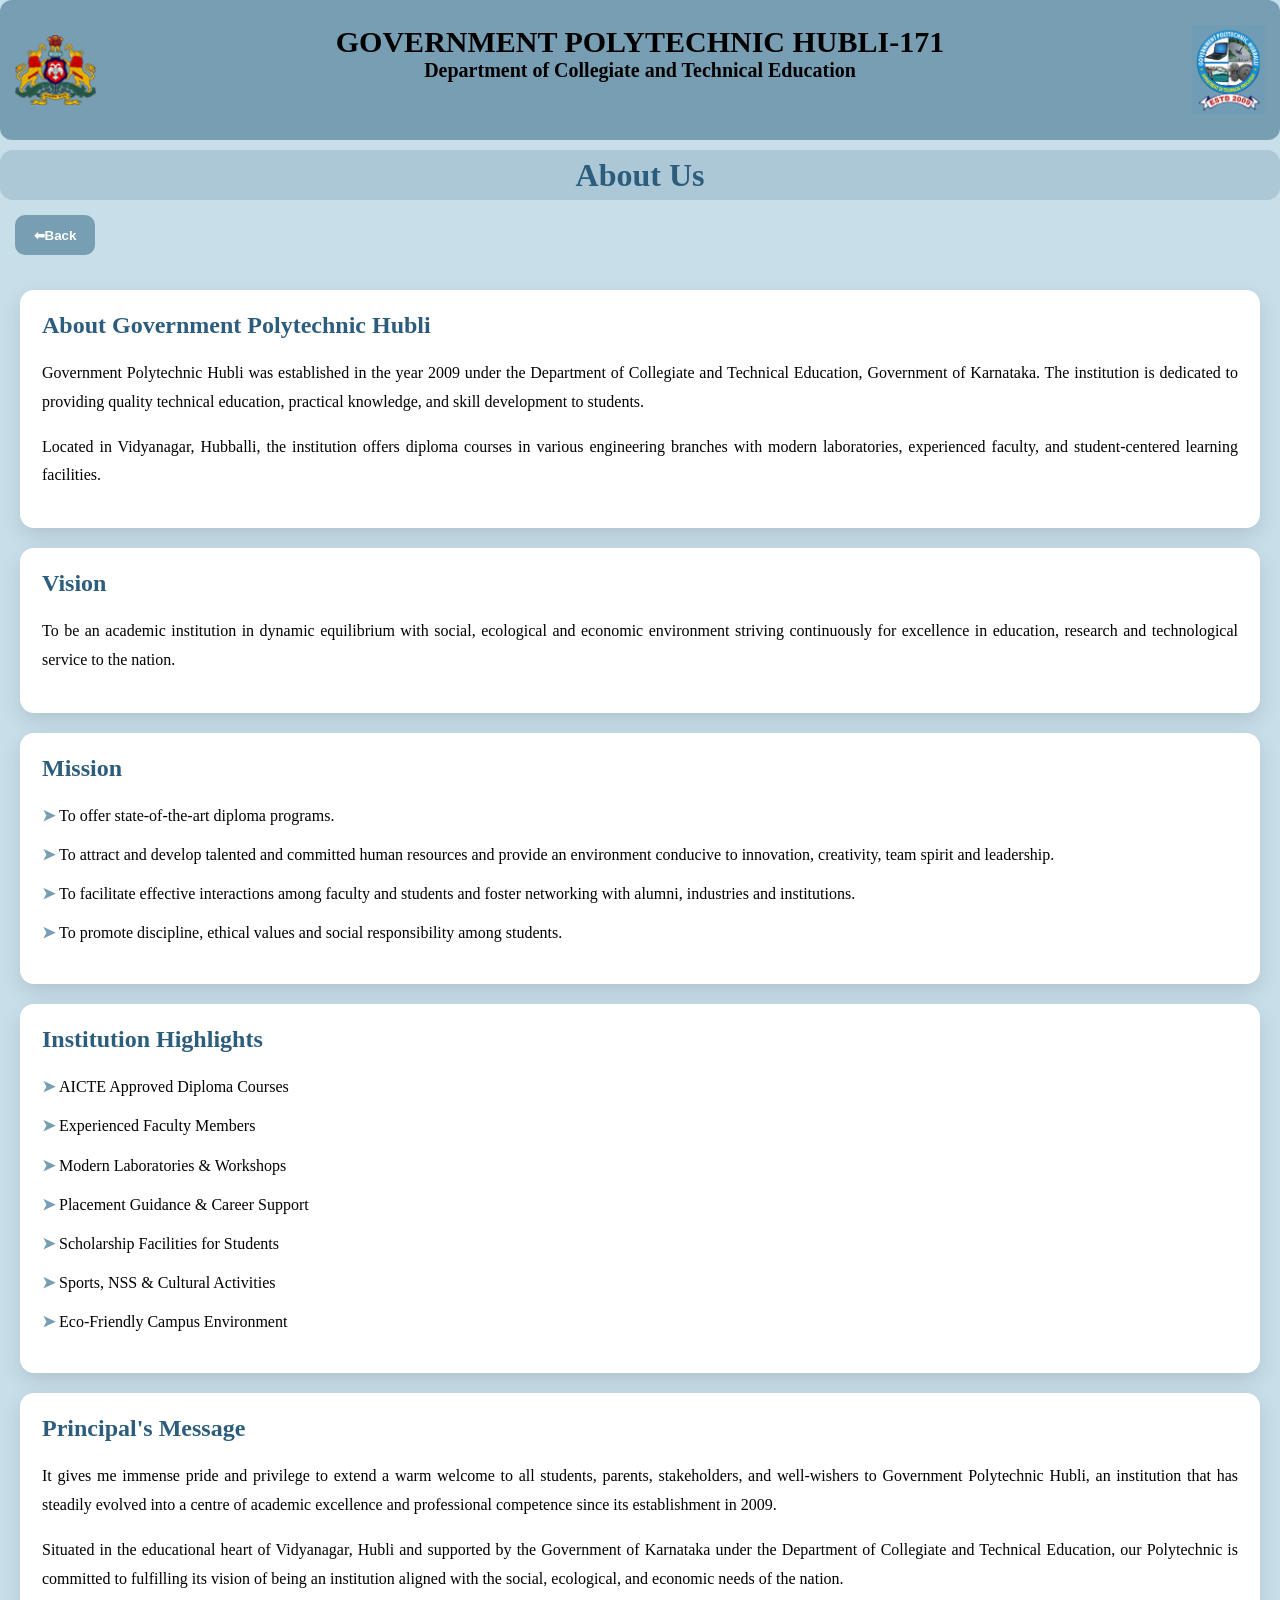
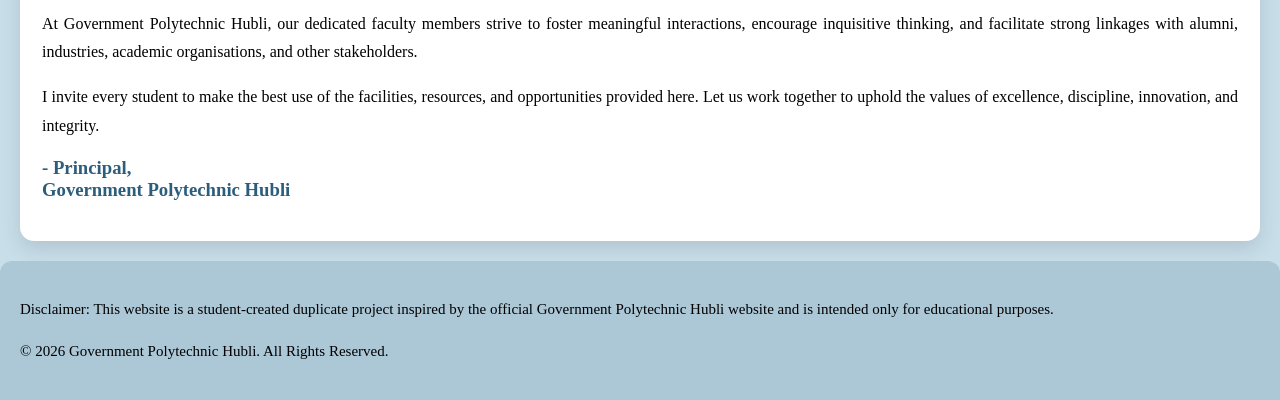
<file: about.html>
<!DOCTYPE html>
<html lang="en">

<head>
  <meta charset="UTF-8">
  <meta name="viewport" content="width=device-width, initial-scale=1">
  <title>About Us</title>
  <link rel="stylesheet" href="about.css">
</head>

<body>

<header>

  <img class="govlogo" src="govlogo.png" alt="Government Logo">

  <h1>GOVERNMENT POLYTECHNIC HUBLI-171</h1>
  <h2>Department of Collegiate and Technical Education</h2>

  <img class="clglogo" src="clglogo.png" alt="College Logo">

</header>

<!-- heading -->
<div class="heading">
  <h1>About Us</h1>
</div>

<!-- back button -->
<button onclick="history.back()">⬅Back</button>

<!-- Intro -->
<div class="intro">

  <h2>About Government Polytechnic Hubli</h2>

  <p>
    Government Polytechnic Hubli was established in the year 2009 under the
    Department of Collegiate and Technical Education, Government of Karnataka.
    The institution is dedicated to providing quality technical education,
    practical knowledge, and skill development to students.
  </p>

  <p>
    Located in Vidyanagar, Hubballi, the institution offers diploma courses
    in various engineering branches with modern laboratories, experienced
    faculty, and student-centered learning facilities.
  </p>

</div>

<!-- Vision -->
<div class="vision">

  <h2>Vision</h2>

  <p>
    To be an academic institution in dynamic equilibrium with social,
    ecological and economic environment striving continuously for
    excellence in education, research and technological service to the nation.
  </p>

</div>

<!-- Mission -->
<div class="mission">

  <h2>Mission</h2>

  <ul>

    <li>
      To offer state-of-the-art diploma programs.
    </li>

    <li>
      To attract and develop talented and committed human resources and provide
      an environment conducive to innovation, creativity, team spirit and leadership.
    </li>

    <li>
      To facilitate effective interactions among faculty and students and foster
      networking with alumni, industries and institutions.
    </li>

    <li>
      To promote discipline, ethical values and social responsibility among students.
    </li>

  </ul>

</div>

<!-- Highlights -->
<div class="highlights">

  <h2>Institution Highlights</h2>

  <ul>

    <li>AICTE Approved Diploma Courses</li>

    <li>Experienced Faculty Members</li>

    <li>Modern Laboratories & Workshops</li>

    <li>Placement Guidance & Career Support</li>

    <li>Scholarship Facilities for Students</li>

    <li>Sports, NSS & Cultural Activities</li>

    <li>Eco-Friendly Campus Environment</li>

  </ul>

</div>

<!-- Principal Message -->
<div class="message">

  <h2>Principal's Message</h2>

  <p>
    It gives me immense pride and privilege to extend a warm welcome to all
    students, parents, stakeholders, and well-wishers to Government Polytechnic
    Hubli, an institution that has steadily evolved into a centre of academic
    excellence and professional competence since its establishment in 2009.
  </p>

  <p>
    Situated in the educational heart of Vidyanagar, Hubli and supported by
    the Government of Karnataka under the Department of Collegiate and Technical
    Education, our Polytechnic is committed to fulfilling its vision of being
    an institution aligned with the social, ecological, and economic needs
    of the nation.
  </p>

  <p>
    At Government Polytechnic Hubli, our dedicated faculty members strive to
    foster meaningful interactions, encourage inquisitive thinking, and facilitate
    strong linkages with alumni, industries, academic organisations, and other
    stakeholders.
  </p>

  <p>
    I invite every student to make the best use of the facilities, resources,
    and opportunities provided here. Let us work together to uphold the values
    of excellence, discipline, innovation, and integrity.
  </p>

  <h3>
    - Principal,<br>
    Government Polytechnic Hubli
  </h3>

</div>

<!-- Footer -->
<footer>

  <p>
    Disclaimer: This website is a student-created duplicate project inspired by
    the official Government Polytechnic Hubli website and is intended only for educational purposes.
  </p>

  <p>
    © 2026 Government Polytechnic Hubli. All Rights Reserved.
  </p>

</footer>

</body>

</html>
</file>
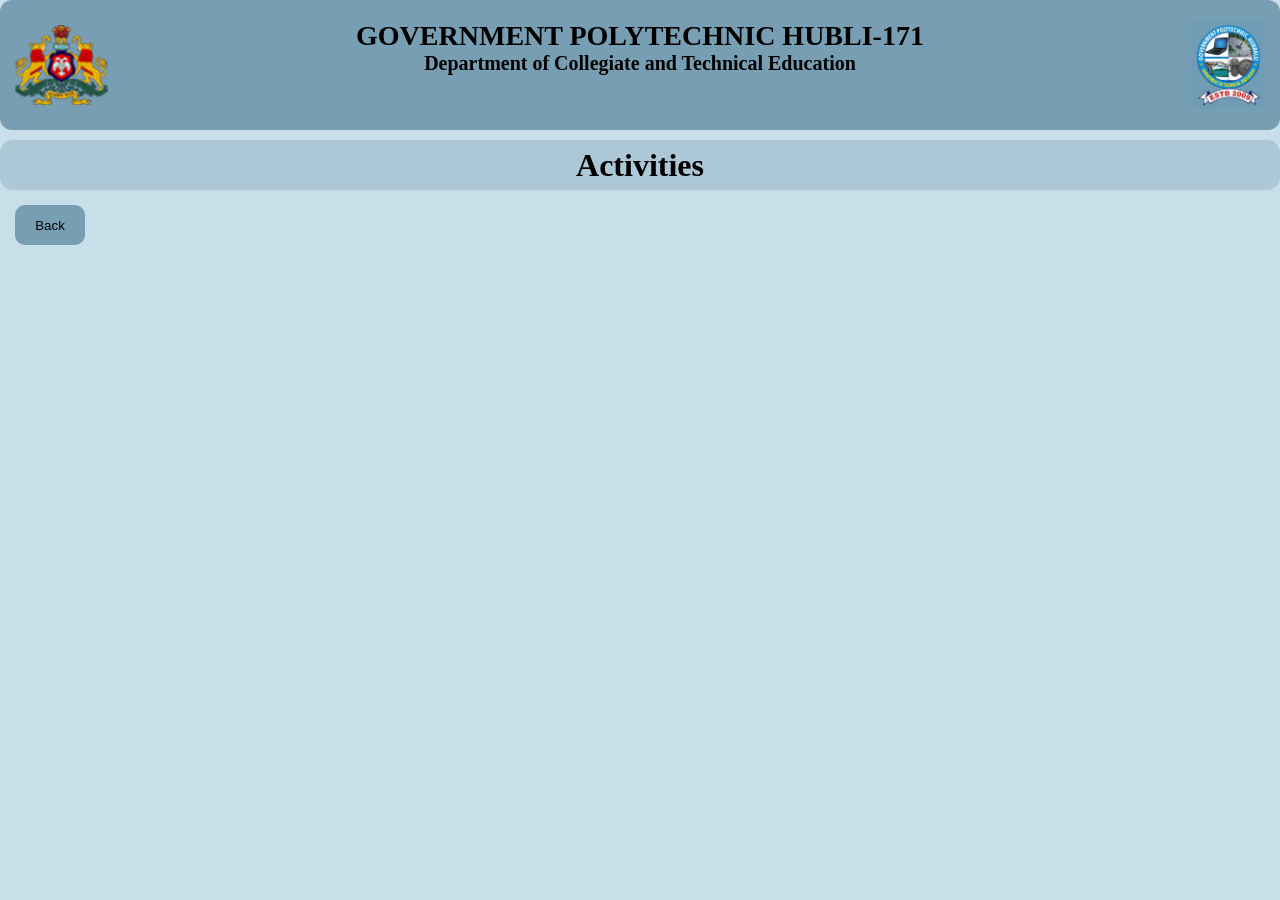
<file: activities.html>
<!DOCTYPE html>
<html>

<head>
  <meta charset="UTF-8">
  <meta name="viewport" content="width=device-width, initial-scale=1">
  <title></title>
  <link rel="stylesheet" href="activities.css">
</head>

<body>

<header>

  <img class="govlogo" src="govlogo.png" alt="Government Logo">

  <h1>GOVERNMENT POLYTECHNIC HUBLI-171</h1>
  <h2>Department of Collegiate and Technical Education</h2>

  <img class="clglogo" src="clglogo.png" alt="College Logo">

</header>

<!-- heading -->
<div class="heading">
  <h1>Activities</h1>
</div>

<button onclick="history.back()">Back</button>

</body>

</html>
</file>
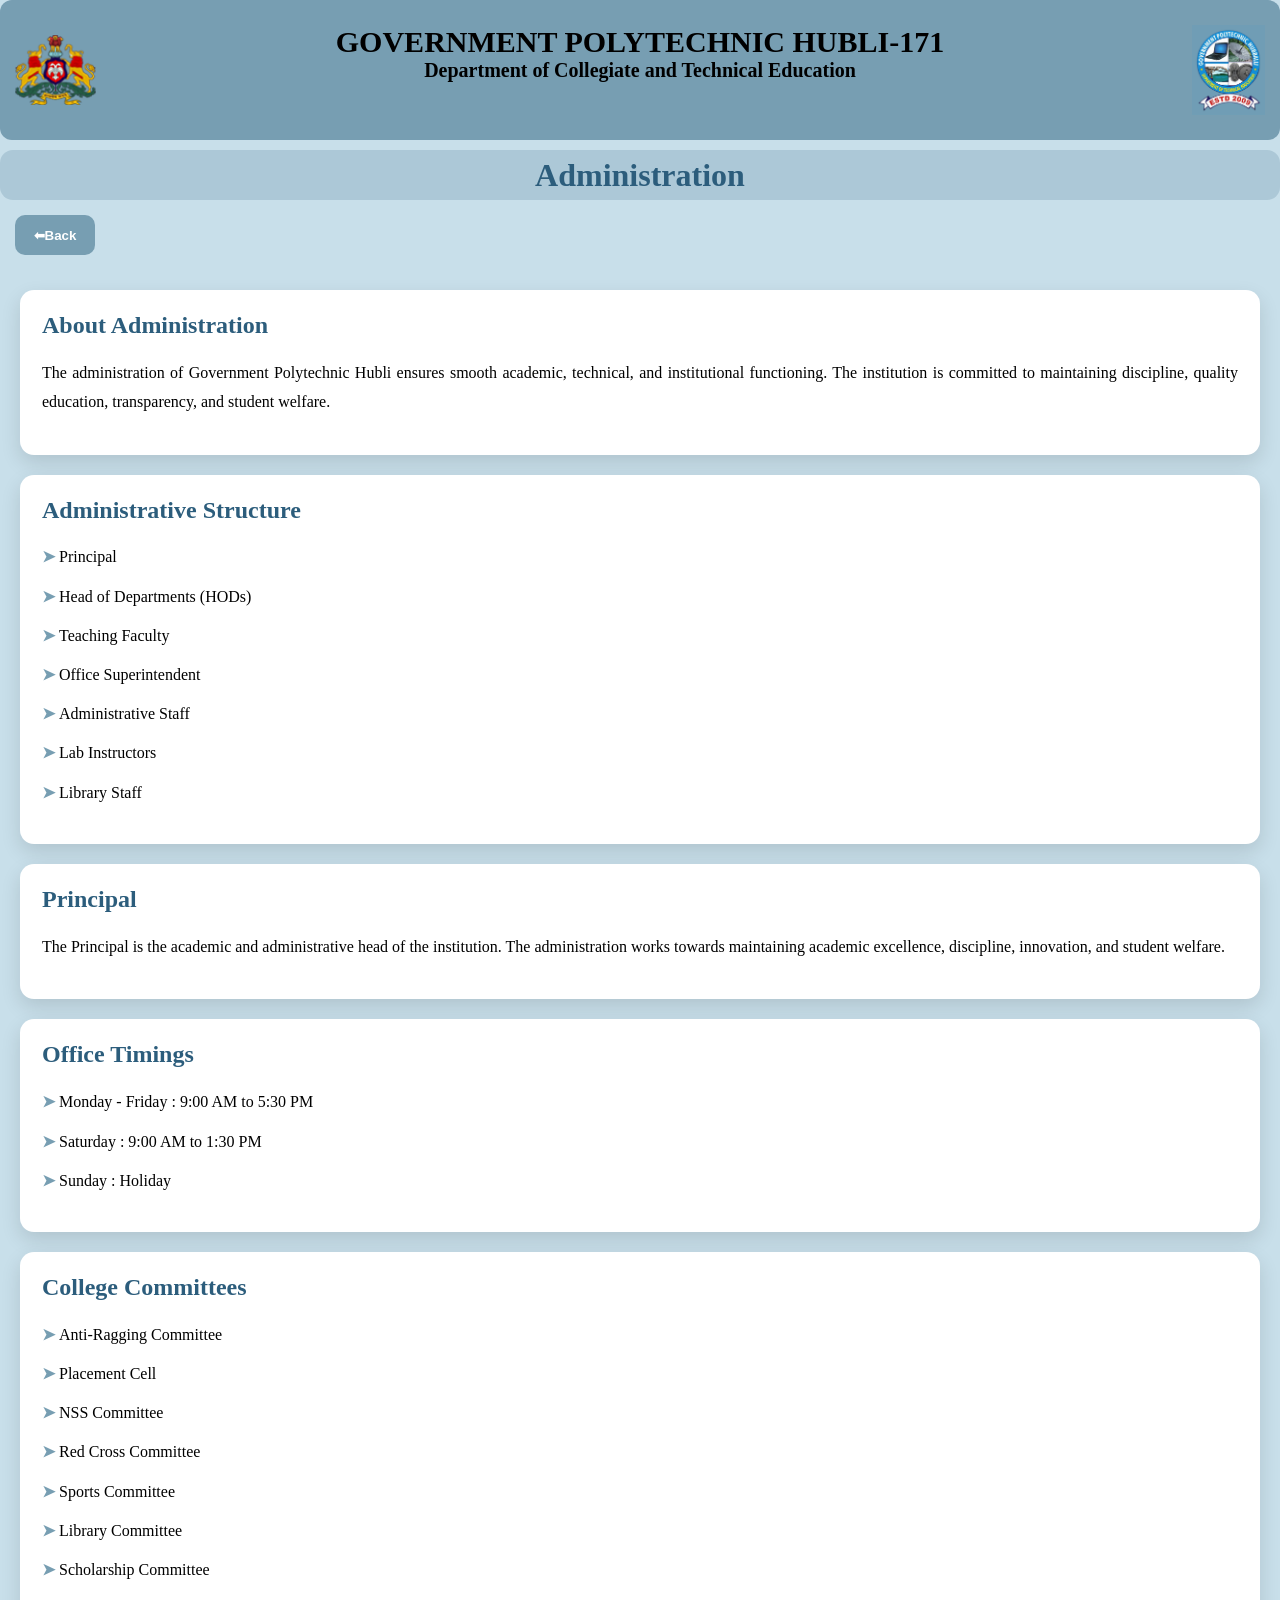
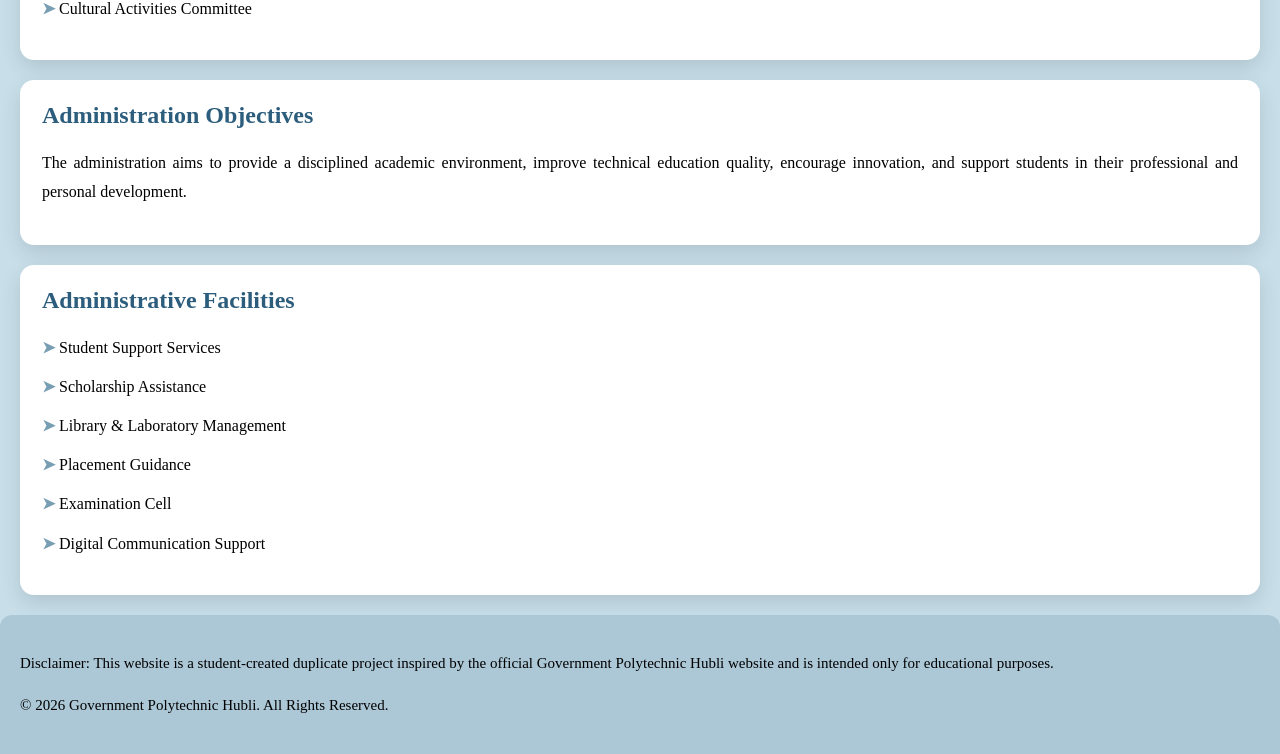
<file: administration.html>
<!DOCTYPE html>
<html lang="en">

<head>
  <meta charset="UTF-8">
  <meta name="viewport" content="width=device-width, initial-scale=1">
  <title>Administration</title>
  <link rel="stylesheet" href="administration.css">
</head>

<body>

<header>

  <img class="govlogo" src="govlogo.png" alt="Government Logo">

  <h1>GOVERNMENT POLYTECHNIC HUBLI-171</h1>

  <h2>Department of Collegiate and Technical Education</h2>

  <img class="clglogo" src="clglogo.png" alt="College Logo">

</header>

<!-- heading -->
<div class="heading">
  <h1>Administration</h1>
</div>

<!-- back button -->
<button onclick="history.back()">⬅Back</button>

<!-- intro -->
<div class="intro">

  <h2>About Administration</h2>

  <p>
    The administration of Government Polytechnic Hubli ensures smooth academic,
    technical, and institutional functioning. The institution is committed to
    maintaining discipline, quality education, transparency, and student welfare.
  </p>

</div>

<!-- administration -->
<div class="adminis">

  <h2>Administrative Structure</h2>

  <ul>

    <li>Principal</li>

    <li>Head of Departments (HODs)</li>

    <li>Teaching Faculty</li>

    <li>Office Superintendent</li>

    <li>Administrative Staff</li>

    <li>Lab Instructors</li>

    <li>Library Staff</li>

  </ul>

</div>

<!-- principal -->
<div class="principal">

  <h2>Principal</h2>

  <p>
    The Principal is the academic and administrative head of the institution.
    The administration works towards maintaining academic excellence,
    discipline, innovation, and student welfare.
  </p>

</div>

<!-- office timings -->
<div class="office">

  <h2>Office Timings</h2>

  <ul>

    <li>Monday - Friday : 9:00 AM to 5:30 PM</li>

    <li>Saturday : 9:00 AM to 1:30 PM</li>

    <li>Sunday : Holiday</li>

  </ul>

</div>

<!-- committees -->
<div class="committee">

  <h2>College Committees</h2>

  <ul>

    <li>Anti-Ragging Committee</li>

    <li>Placement Cell</li>

    <li>NSS Committee</li>

    <li>Red Cross Committee</li>

    <li>Sports Committee</li>

    <li>Library Committee</li>

    <li>Scholarship Committee</li>

    <li>Cultural Activities Committee</li>

  </ul>

</div>

<!-- objectives -->
<div class="objective">

  <h2>Administration Objectives</h2>

  <p>
    The administration aims to provide a disciplined academic environment,
    improve technical education quality, encourage innovation, and support
    students in their professional and personal development.
  </p>

</div>

<!-- facilities -->
<div class="facilities">

  <h2>Administrative Facilities</h2>

  <ul>

    <li>Student Support Services</li>

    <li>Scholarship Assistance</li>

    <li>Library & Laboratory Management</li>

    <li>Placement Guidance</li>

    <li>Examination Cell</li>

    <li>Digital Communication Support</li>

  </ul>

</div>

<!-- footer -->
<footer>

  <p>
    Disclaimer: This website is a student-created duplicate project inspired by
    the official Government Polytechnic Hubli website and is intended only for educational purposes.
  </p>

  <p>
    © 2026 Government Polytechnic Hubli. All Rights Reserved.
  </p>

</footer>

</body>

</html>
</file>
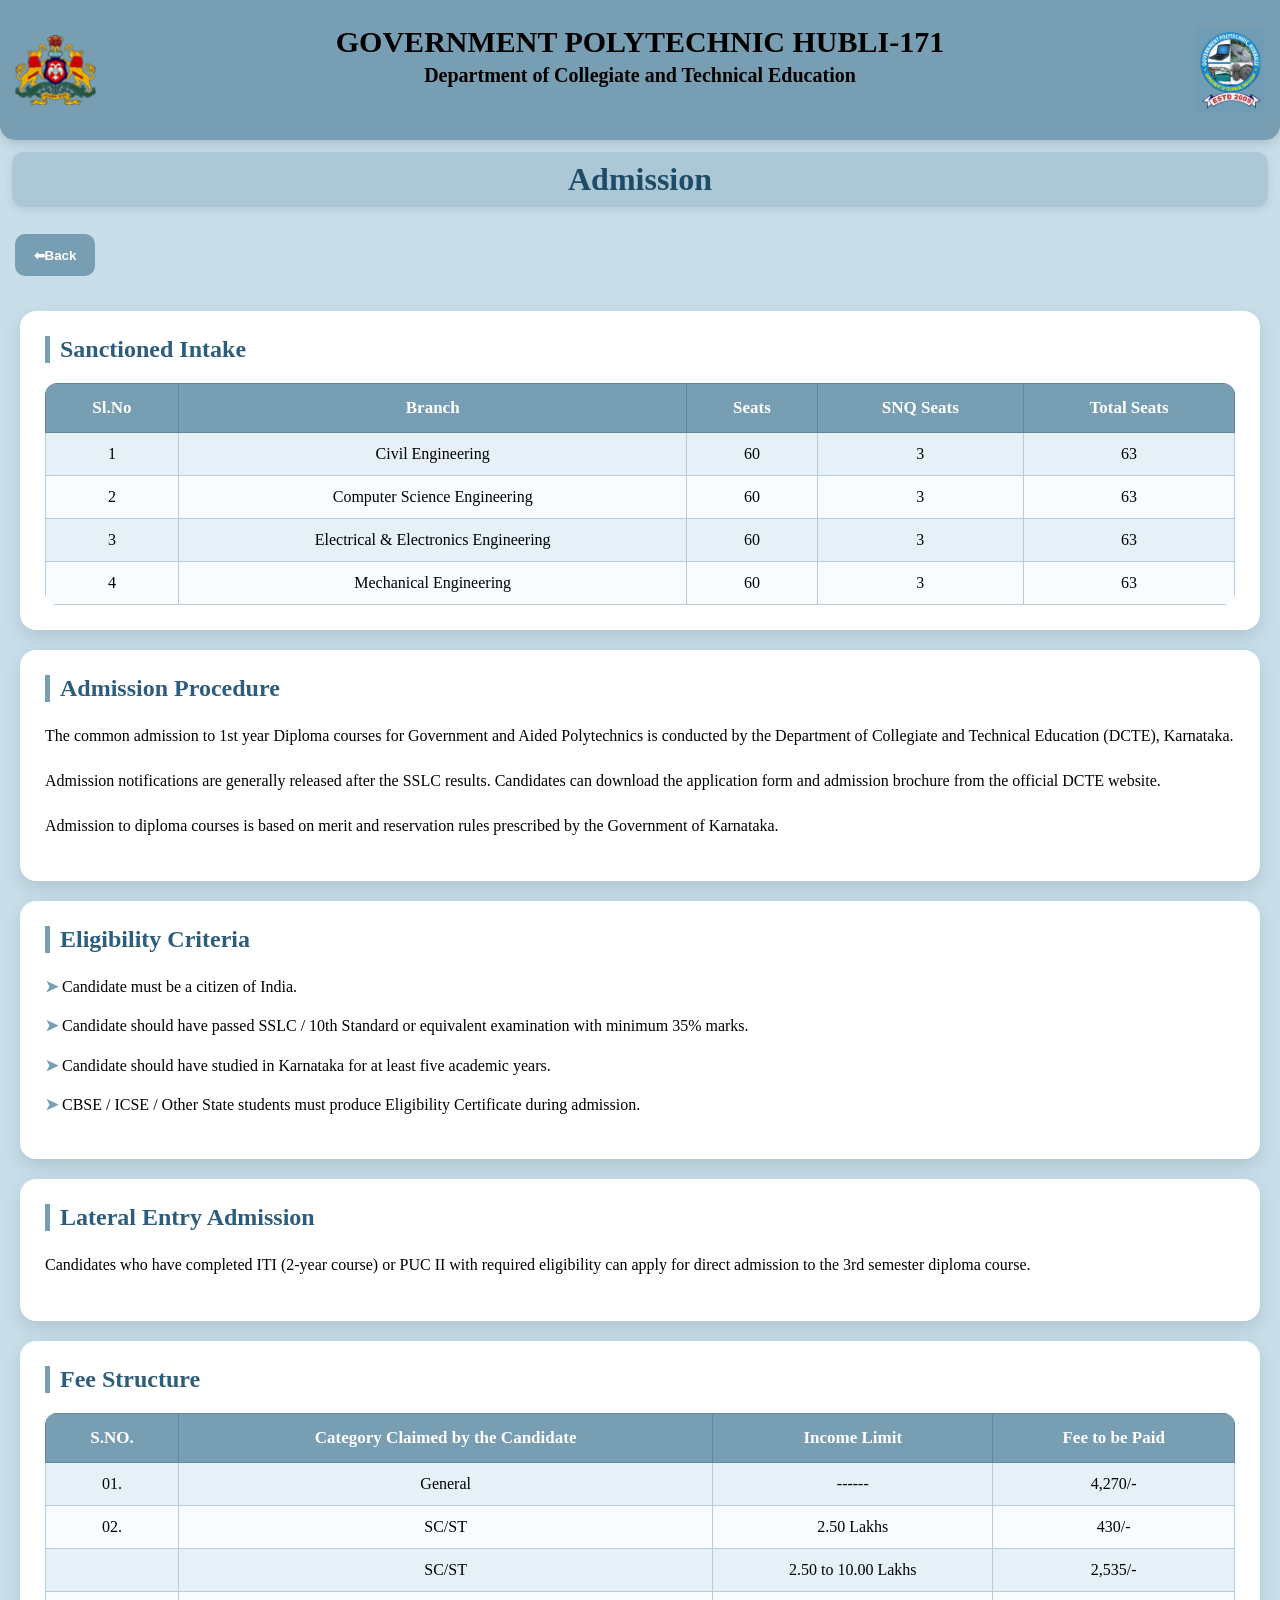
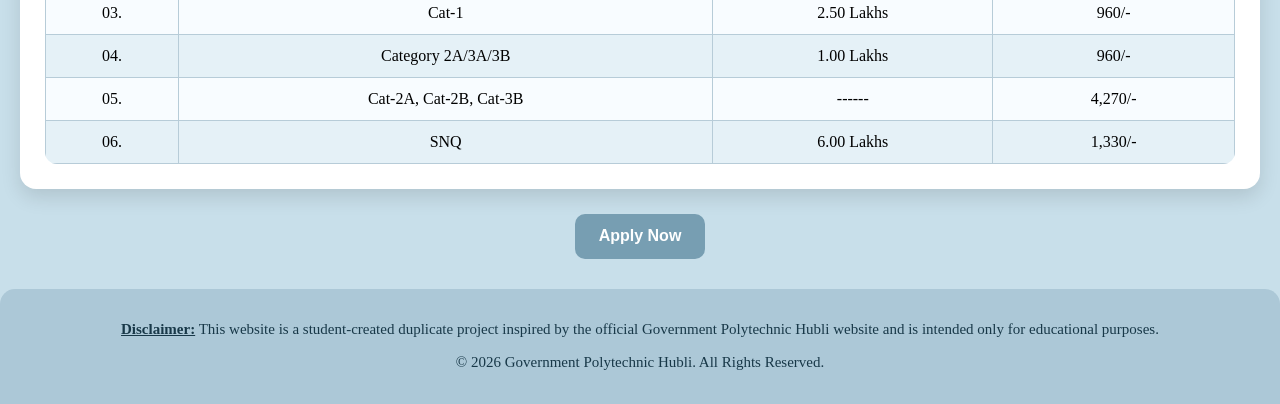
<file: admission.html>
<!DOCTYPE html>
<html lang="en">

<head>
  <meta charset="UTF-8">
  <meta name="viewport" content="width=device-width, initial-scale=1">
  <title>Admission</title>
  <link rel="stylesheet" href="admission.css">
</head>

<body>

<header>

  <img class="govlogo" src="govlogo.png" alt="Government Logo">

  <h1>GOVERNMENT POLYTECHNIC HUBLI-171</h1>
  <h2>Department of Collegiate and Technical Education</h2>

  <img class="clglogo" src="clglogo.png" alt="College Logo">

</header>

<!-- heading -->
<div class="heading">
  <h1>Admission</h1>
</div>

<button onclick="history.back()">⬅Back</button>

<!-- Seat Matrix -->
<div class="admission">

  <h2>Sanctioned Intake</h2>

  <table>
    <tr>
      <th>Sl.No</th>
      <th>Branch</th>
      <th>Seats</th>
      <th>SNQ Seats</th>
      <th>Total Seats</th>
    </tr>

    <tr>
      <td>1</td>
      <td>Civil Engineering</td>
      <td>60</td>
      <td>3</td>
      <td>63</td>
    </tr>

    <tr>
      <td>2</td>
      <td>Computer Science Engineering</td>
      <td>60</td>
      <td>3</td>
      <td>63</td>
    </tr>

    <tr>
      <td>3</td>
      <td>Electrical & Electronics Engineering</td>
      <td>60</td>
      <td>3</td>
      <td>63</td>
    </tr>

    <tr>
      <td>4</td>
      <td>Mechanical Engineering</td>
      <td>60</td>
      <td>3</td>
      <td>63</td>
    </tr>

  </table>

</div>

<!-- Admission Procedure -->
<div class="admission">

  <h2>Admission Procedure</h2>

  <p>
    The common admission to 1st year Diploma courses for Government and
    Aided Polytechnics is conducted by the Department of Collegiate and
    Technical Education (DCTE), Karnataka.
  </p>

  <p>
    Admission notifications are generally released after the SSLC results.
    Candidates can download the application form and admission brochure
    from the official DCTE website.
  </p>

  <p>
    Admission to diploma courses is based on merit and reservation rules
    prescribed by the Government of Karnataka.
  </p>

</div>

<!-- Eligibility -->
<div class="admission">

  <h2>Eligibility Criteria</h2>

  <ul>

    <li>
      Candidate must be a citizen of India.
    </li>

    <li>
      Candidate should have passed SSLC / 10th Standard or equivalent examination with minimum 35% marks.
    </li>

    <li>
      Candidate should have studied in Karnataka for at least five academic years.
    </li>

    <li>
      CBSE / ICSE / Other State students must produce Eligibility Certificate during admission.
    </li>

  </ul>

</div>

<!-- Lateral Entry -->
<div class="admission">

  <h2>Lateral Entry Admission</h2>

  <p>
    Candidates who have completed ITI (2-year course) or PUC II with required eligibility can apply for direct admission to the 3rd semester diploma course.
  </p>

</div>

<!-- Fee Structure -->
<div class="admission">

  <h2>Fee Structure</h2>

  <table>

    <tr>
      <th>S.NO.</th>
      <th>Category Claimed by the Candidate</th>
      <th>Income Limit</th>
      <th>Fee to be Paid</th>
    </tr>

    <tr>
      <td>01.</td>
      <td>General</td>
      <td>------</td>
      <td>4,270/-</td>
    </tr>

    <tr>
      <td>02.</td>
      <td>SC/ST</td>
      <td>2.50 Lakhs</td>
      <td>430/-</td>
    </tr>

    <tr>
      <td></td>
      <td>SC/ST</td>
      <td>2.50 to 10.00 Lakhs</td>
      <td>2,535/-</td>
    </tr>

    <tr>
      <td>03.</td>
      <td>Cat-1</td>
      <td>2.50 Lakhs</td>
      <td>960/-</td>
    </tr>

    <tr>
      <td>04.</td>
      <td>Category 2A/3A/3B</td>
      <td>1.00 Lakhs</td>
      <td>960/-</td>
    </tr>

    <tr>
      <td>05.</td>
      <td>Cat-2A, Cat-2B, Cat-3B</td>
      <td>------</td>
      <td>4,270/-</td>
    </tr>

    <tr>
      <td>06.</td>
      <td>SNQ</td>
      <td>6.00 Lakhs</td>
      <td>1,330/-</td>
    </tr>

  </table>

</div>

<button class="apply-btn"
onclick="window.location.href='form.html'">
  Apply Now
</button>
</body>
<footer>

  <p>
    <b><u>Disclaimer:</u></b>
    This website is a student-created duplicate project inspired by the official Government Polytechnic Hubli website and is intended only for educational purposes.
  </p>

  <p>
    © 2026 Government Polytechnic Hubli. All Rights Reserved.
  </p>

</footer>
</html>
</file>
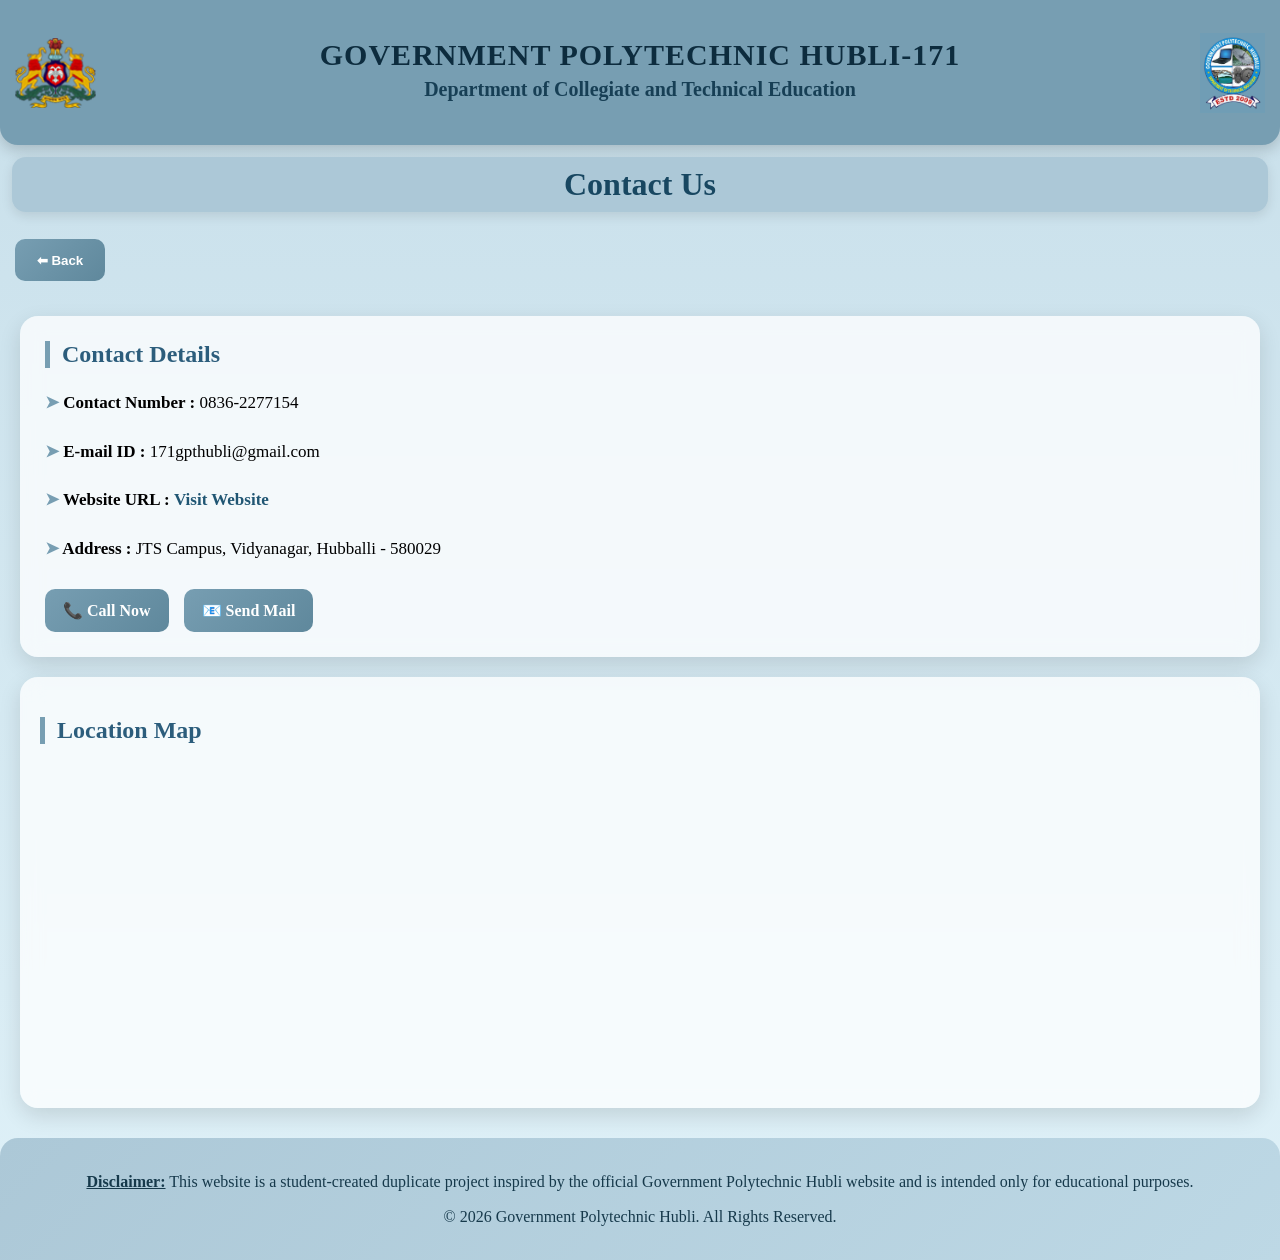
<file: contact.html>
<!DOCTYPE html>
<html lang="en">

<head>
  <meta charset="UTF-8">
  <meta name="viewport" content="width=device-width, initial-scale=1">
  <title>Contact Us</title>

  <link rel="stylesheet" href="contact.css">
</head>

<body>

  <!-- HEADER -->
  <header>

    <img class="govlogo" src="govlogo.png" alt="Government Logo">

    <h1>GOVERNMENT POLYTECHNIC HUBLI-171</h1>
    <h2>Department of Collegiate and Technical Education</h2>

    <img class="clglogo" src="clglogo.png" alt="College Logo">

  </header>

  <!-- PAGE HEADING -->
  <div class="heading">
    <h1>Contact Us</h1>
  </div>

  <!-- BACK BUTTON -->
  <button onclick="history.back()">⬅ Back</button>

  <!-- CONTACT CARD -->
  <div class="cd">

    <h2>Contact Details</h2>

    <ul>

      <li>
        <b>Contact Number :</b> 0836-2277154
      </li>

      <li>
        <b>E-mail ID :</b> 171gpthubli@gmail.com
      </li>

      <li>
        <b>Website URL :</b>

        <a href="https://dtek.karnataka.gov.in" target="_blank">
          Visit Website
        </a>
      </li>

      <li>
        <b>Address :</b>
        JTS Campus, Vidyanagar, Hubballi - 580029
      </li>

    </ul>

    <!-- QUICK BUTTONS -->
    <div class="contact-buttons">

      <a href="tel:08362277154">
        📞 Call Now
      </a>

      <a href="mailto:171gpthubli@gmail.com">
        📧 Send Mail
      </a>

    </div>

  </div>

  <!-- MAP -->
  <div class="map">

    <h2>Location Map</h2>

    <iframe
      src="https://maps.google.com/maps?q=Government%20Polytechnic%20Hubli&t=&z=13&ie=UTF8&iwloc=&output=embed"
      loading="lazy">
    </iframe>

  </div>

  <!-- FOOTER -->
  <footer>

    <p>
      <b><u>Disclaimer:</u></b>
      This website is a student-created duplicate project inspired by the official Government Polytechnic Hubli website and is intended only for educational purposes.
    </p>

    <p>
      © 2026 Government Polytechnic Hubli. All Rights Reserved.
    </p>

  </footer>

</body>

</html>
</file>
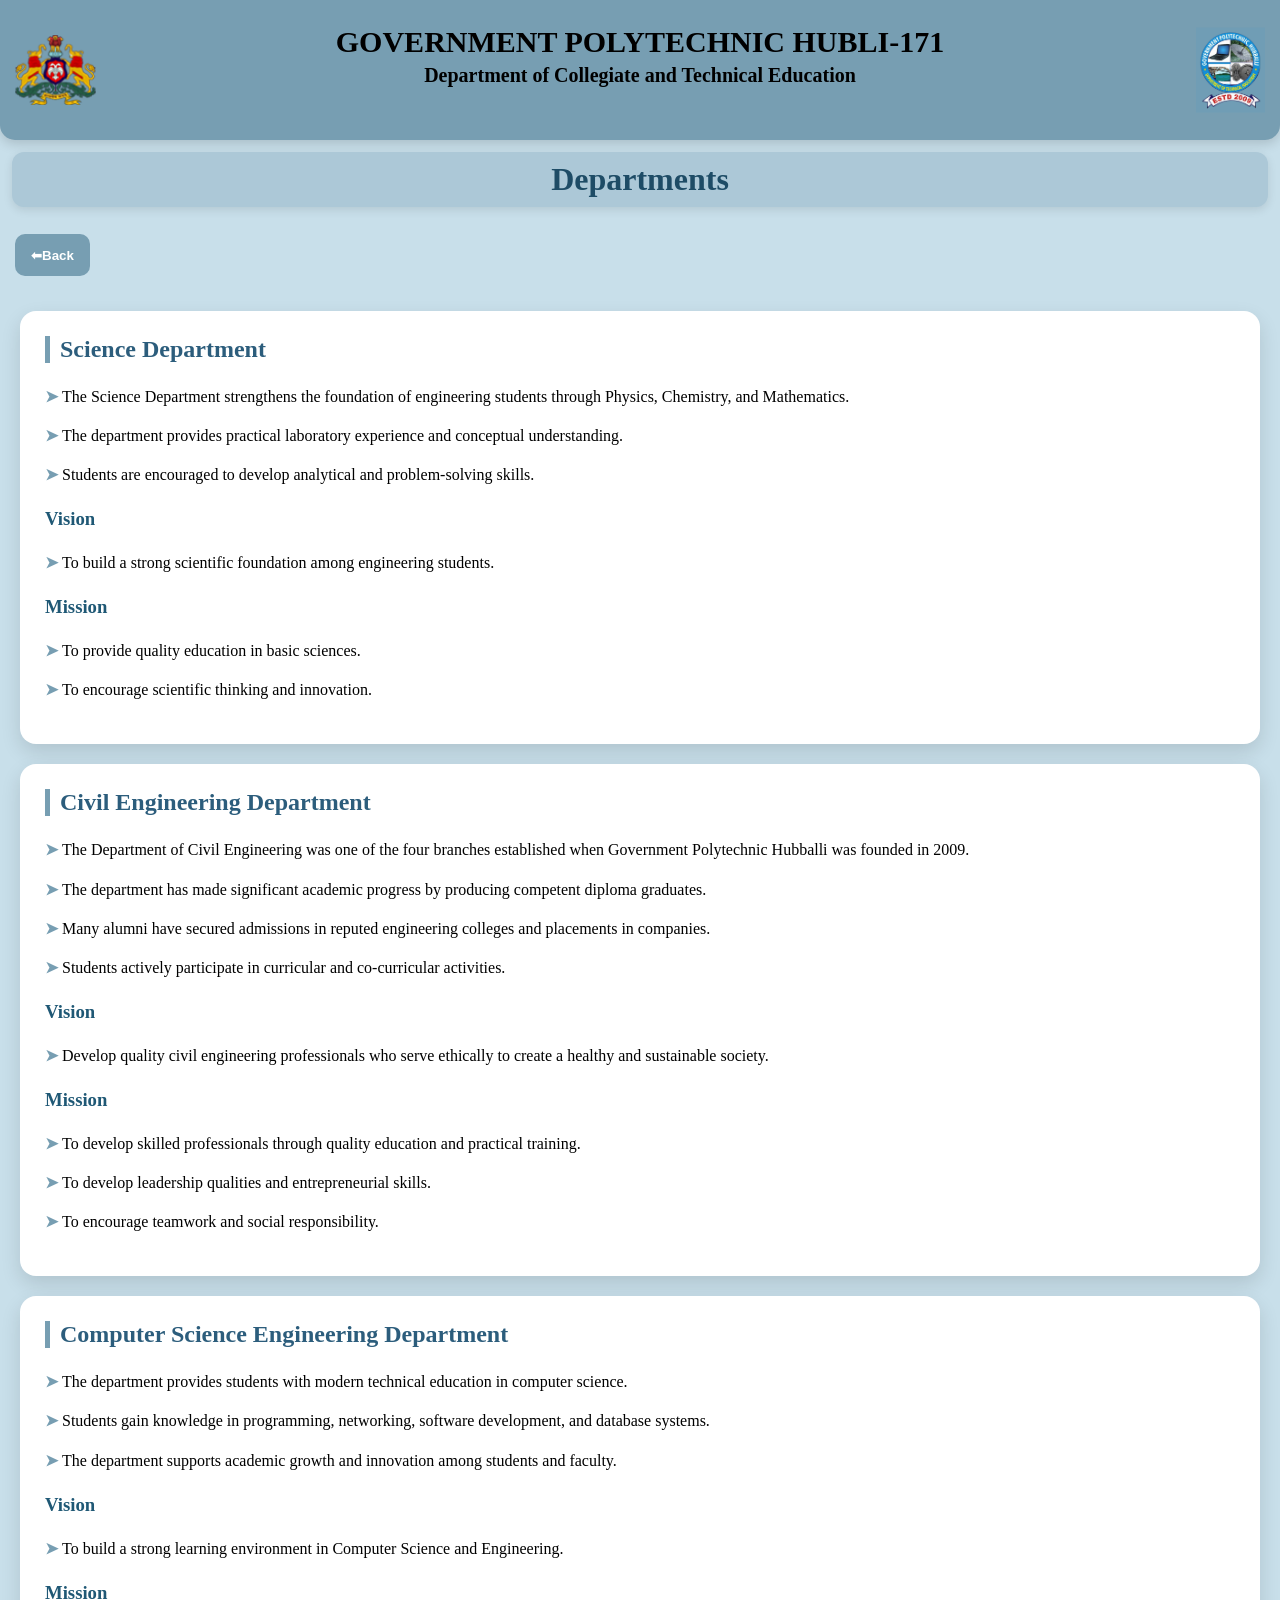
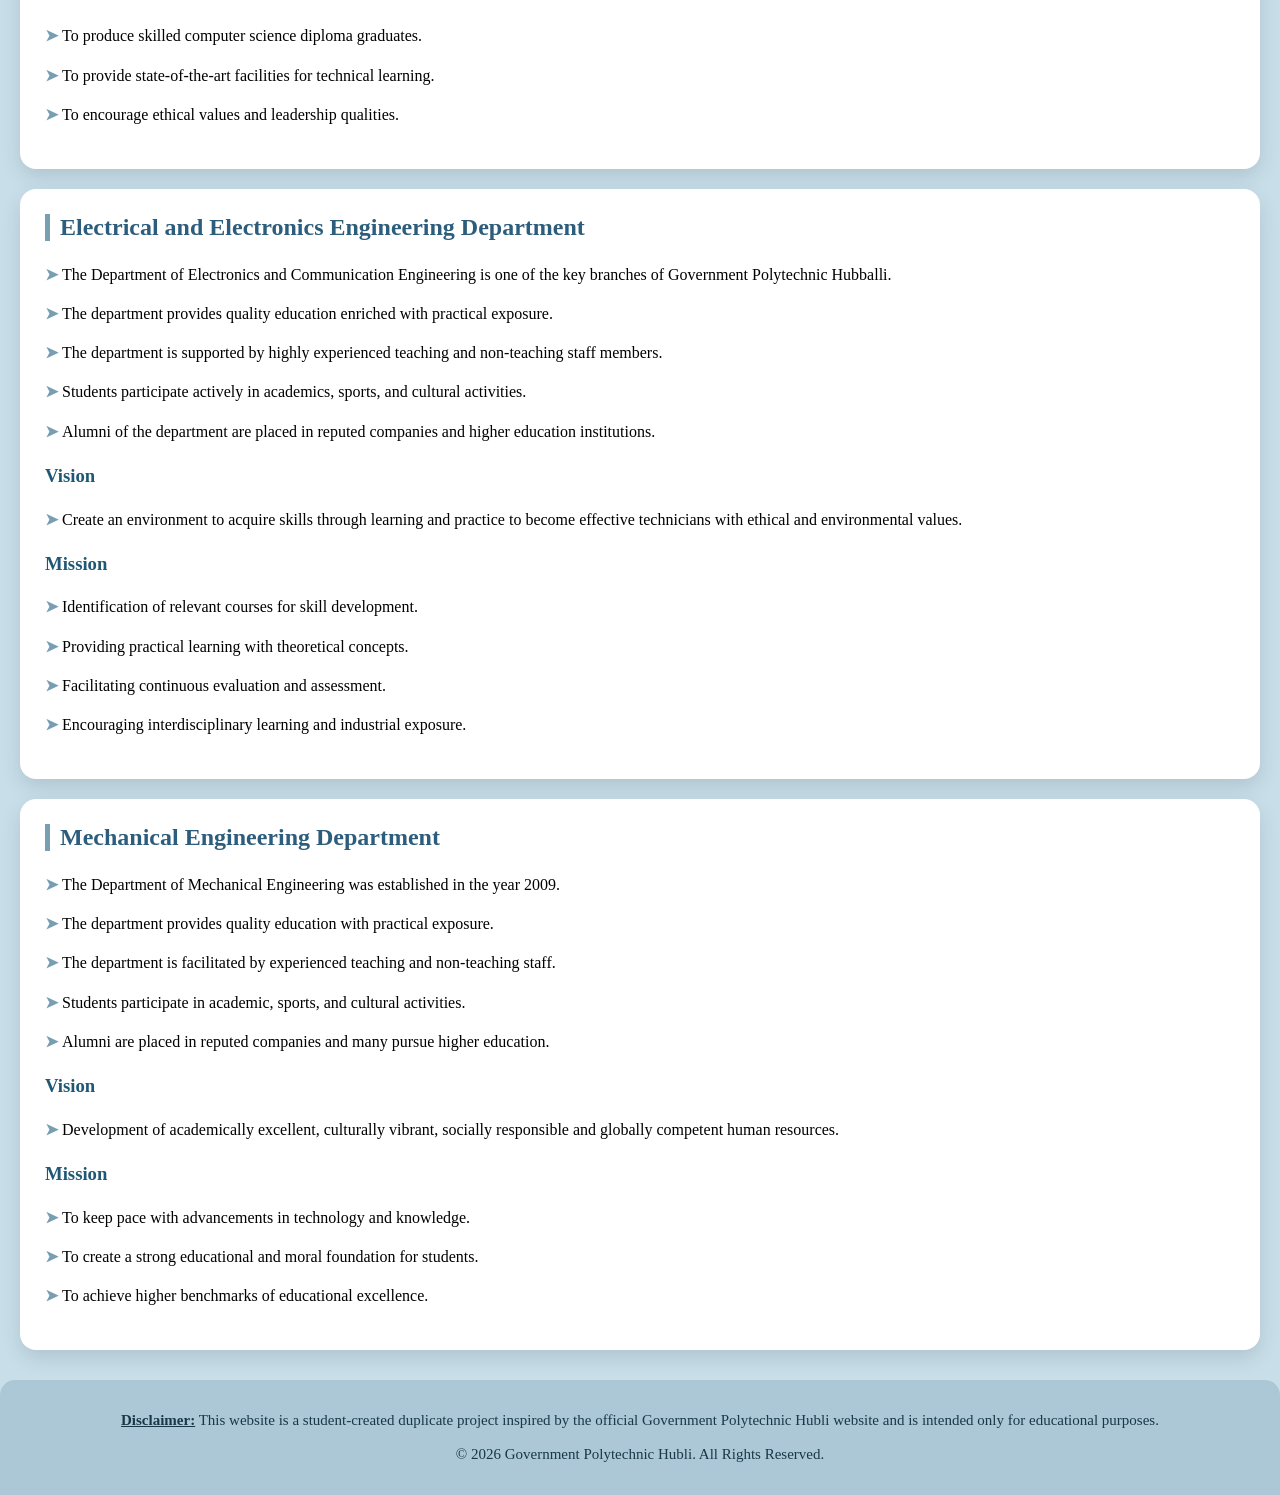
<file: department.html>
<!DOCTYPE html>
<html lang="en">

<head>
  <meta charset="UTF-8">
  <meta name="viewport" content="width=device-width, initial-scale=1">
  <title>Departments</title>
  <link rel="stylesheet" href="department.css">
</head>

<body>

<header>

  <img class="govlogo" src="govlogo.png" alt="Government Logo">

  <h1>GOVERNMENT POLYTECHNIC HUBLI-171</h1>
  <h2>Department of Collegiate and Technical Education</h2>

  <img class="clglogo" src="clglogo.png" alt="College Logo">

</header>

<!-- heading -->
<div class="heading">
  <h1>Departments</h1>
</div>

<!-- back button -->
<button onclick="history.back()">⬅Back</button>

<!-- Science Department -->
<div class="department">

  <h2>Science Department</h2>

  <ul>

    <li>
      The Science Department strengthens the foundation of engineering students
      through Physics, Chemistry, and Mathematics.
    </li>

    <li>
      The department provides practical laboratory experience and conceptual understanding.
    </li>

    <li>
      Students are encouraged to develop analytical and problem-solving skills.
    </li>

  </ul>

  <h3>Vision</h3>

  <ul>
    <li>
      To build a strong scientific foundation among engineering students.
    </li>
  </ul>

  <h3>Mission</h3>

  <ul>

    <li>
      To provide quality education in basic sciences.
    </li>

    <li>
      To encourage scientific thinking and innovation.
    </li>

  </ul>

</div>

<!-- Civil Department -->
<div class="department">

  <h2>Civil Engineering Department</h2>

  <ul>

    <li>
      The Department of Civil Engineering was one of the four branches established
      when Government Polytechnic Hubballi was founded in 2009.
    </li>

    <li>
      The department has made significant academic progress by producing competent diploma graduates.
    </li>

    <li>
      Many alumni have secured admissions in reputed engineering colleges and placements in companies.
    </li>

    <li>
      Students actively participate in curricular and co-curricular activities.
    </li>

  </ul>

  <h3>Vision</h3>

  <ul>

    <li>
      Develop quality civil engineering professionals who serve ethically
      to create a healthy and sustainable society.
    </li>

  </ul>

  <h3>Mission</h3>

  <ul>

    <li>
      To develop skilled professionals through quality education and practical training.
    </li>

    <li>
      To develop leadership qualities and entrepreneurial skills.
    </li>

    <li>
      To encourage teamwork and social responsibility.
    </li>

  </ul>

</div>

<!-- Computer Science Department -->
<div class="department">

  <h2>Computer Science Engineering Department</h2>

  <ul>

    <li>
      The department provides students with modern technical education in computer science.
    </li>

    <li>
      Students gain knowledge in programming, networking, software development,
      and database systems.
    </li>

    <li>
      The department supports academic growth and innovation among students and faculty.
    </li>

  </ul>

  <h3>Vision</h3>

  <ul>

    <li>
      To build a strong learning environment in Computer Science and Engineering.
    </li>

  </ul>

  <h3>Mission</h3>

  <ul>

    <li>
      To produce skilled computer science diploma graduates.
    </li>

    <li>
      To provide state-of-the-art facilities for technical learning.
    </li>

    <li>
      To encourage ethical values and leadership qualities.
    </li>

  </ul>

</div>

<!-- Electrical and Electronics -->
<div class="department">

  <h2>Electrical and Electronics Engineering Department</h2>

  <ul>

    <li>
      The Department of Electronics and Communication Engineering is one of the key branches
      of Government Polytechnic Hubballi.
    </li>

    <li>
      The department provides quality education enriched with practical exposure.
    </li>

    <li>
      The department is supported by highly experienced teaching and non-teaching staff members.
    </li>

    <li>
      Students participate actively in academics, sports, and cultural activities.
    </li>

    <li>
      Alumni of the department are placed in reputed companies and higher education institutions.
    </li>

  </ul>

  <h3>Vision</h3>

  <ul>

    <li>
      Create an environment to acquire skills through learning and practice
      to become effective technicians with ethical and environmental values.
    </li>

  </ul>

  <h3>Mission</h3>

  <ul>

    <li>
      Identification of relevant courses for skill development.
    </li>

    <li>
      Providing practical learning with theoretical concepts.
    </li>

    <li>
      Facilitating continuous evaluation and assessment.
    </li>

    <li>
      Encouraging interdisciplinary learning and industrial exposure.
    </li>

  </ul>

</div>

<!-- Mechanical Department -->
<div class="department">

  <h2>Mechanical Engineering Department</h2>

  <ul>

    <li>
      The Department of Mechanical Engineering was established in the year 2009.
    </li>

    <li>
      The department provides quality education with practical exposure.
    </li>

    <li>
      The department is facilitated by experienced teaching and non-teaching staff.
    </li>

    <li>
      Students participate in academic, sports, and cultural activities.
    </li>

    <li>
      Alumni are placed in reputed companies and many pursue higher education.
    </li>

  </ul>

  <h3>Vision</h3>

  <ul>

    <li>
      Development of academically excellent, culturally vibrant,
      socially responsible and globally competent human resources.
    </li>

  </ul>

  <h3>Mission</h3>

  <ul>

    <li>
      To keep pace with advancements in technology and knowledge.
    </li>

    <li>
      To create a strong educational and moral foundation for students.
    </li>

    <li>
      To achieve higher benchmarks of educational excellence.
    </li>

  </ul>

</div>

</body>
<footer>

  <p>
    <b><u>Disclaimer:</u></b>
    This website is a student-created duplicate project inspired by the official Government Polytechnic Hubli website and is intended only for educational purposes.
  </p>

  <p>
    © 2026 Government Polytechnic Hubli. All Rights Reserved.
  </p>

</footer>
</html>
</file>
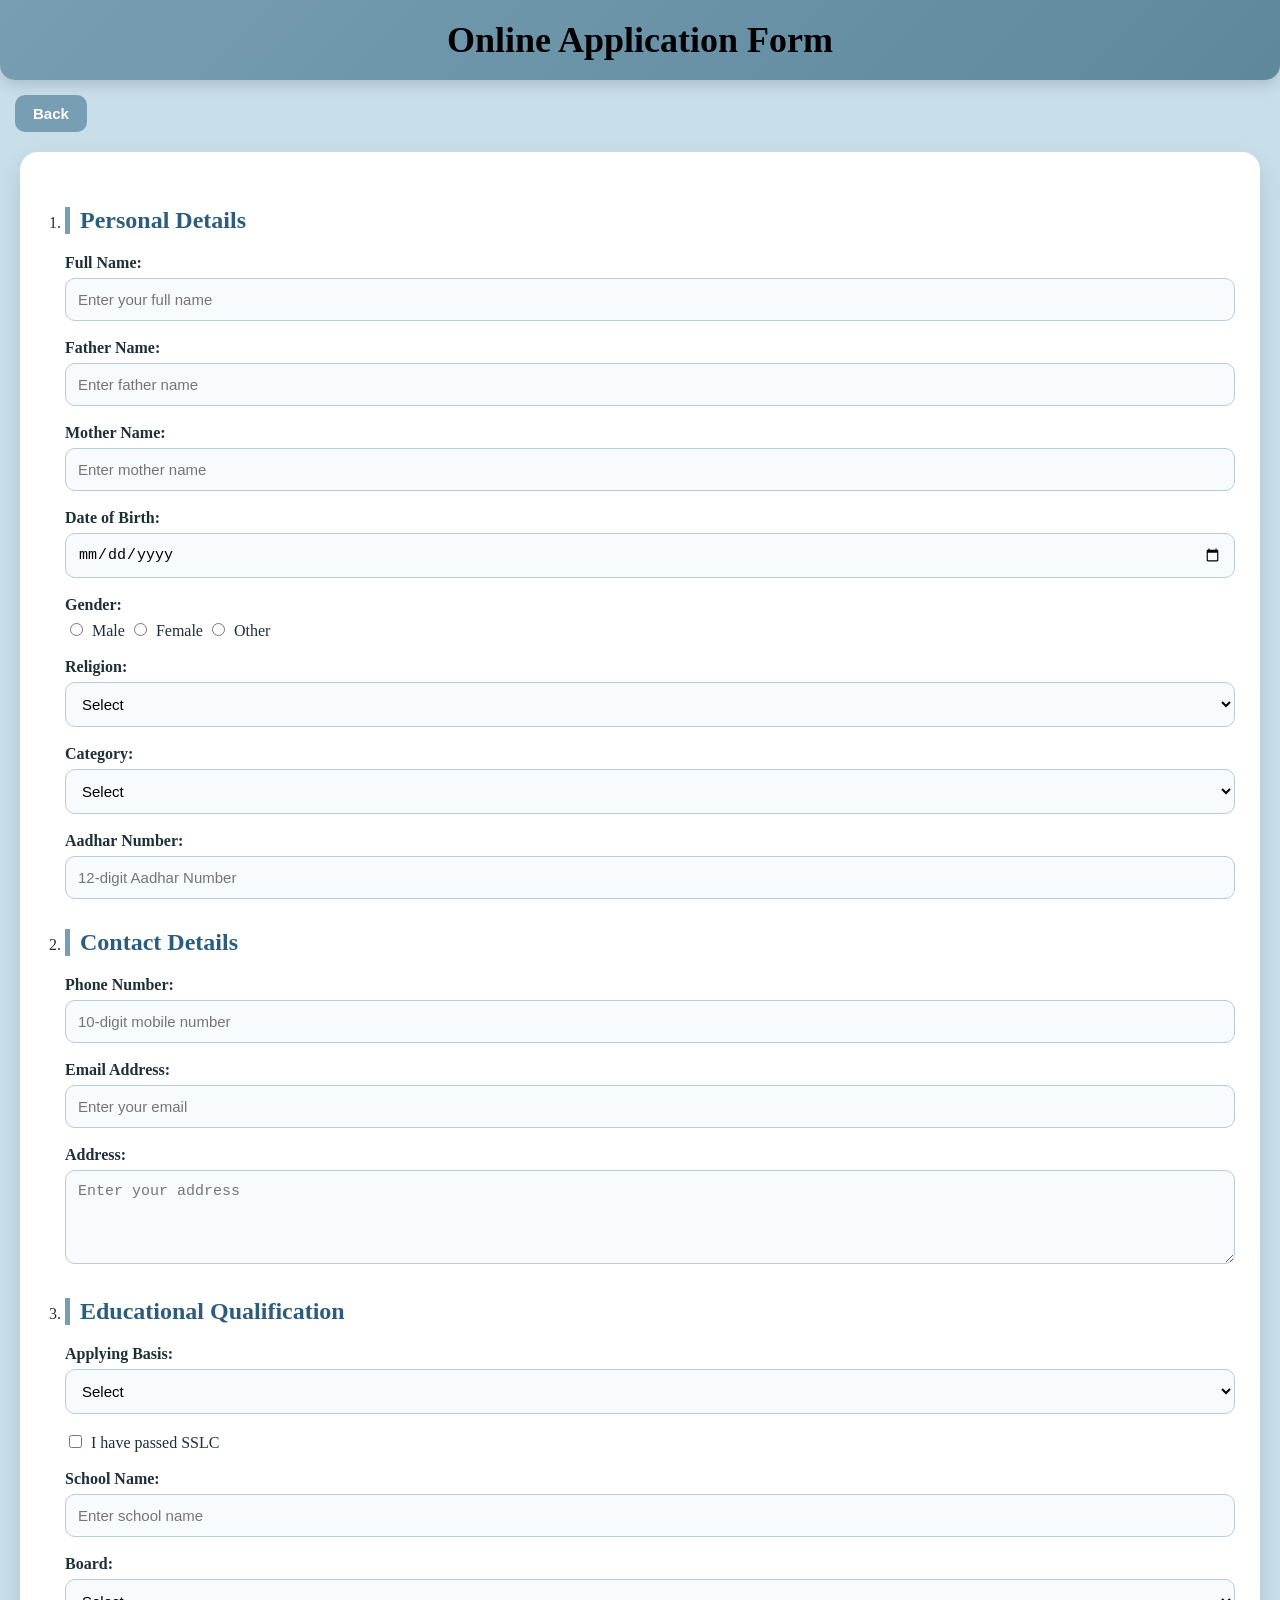
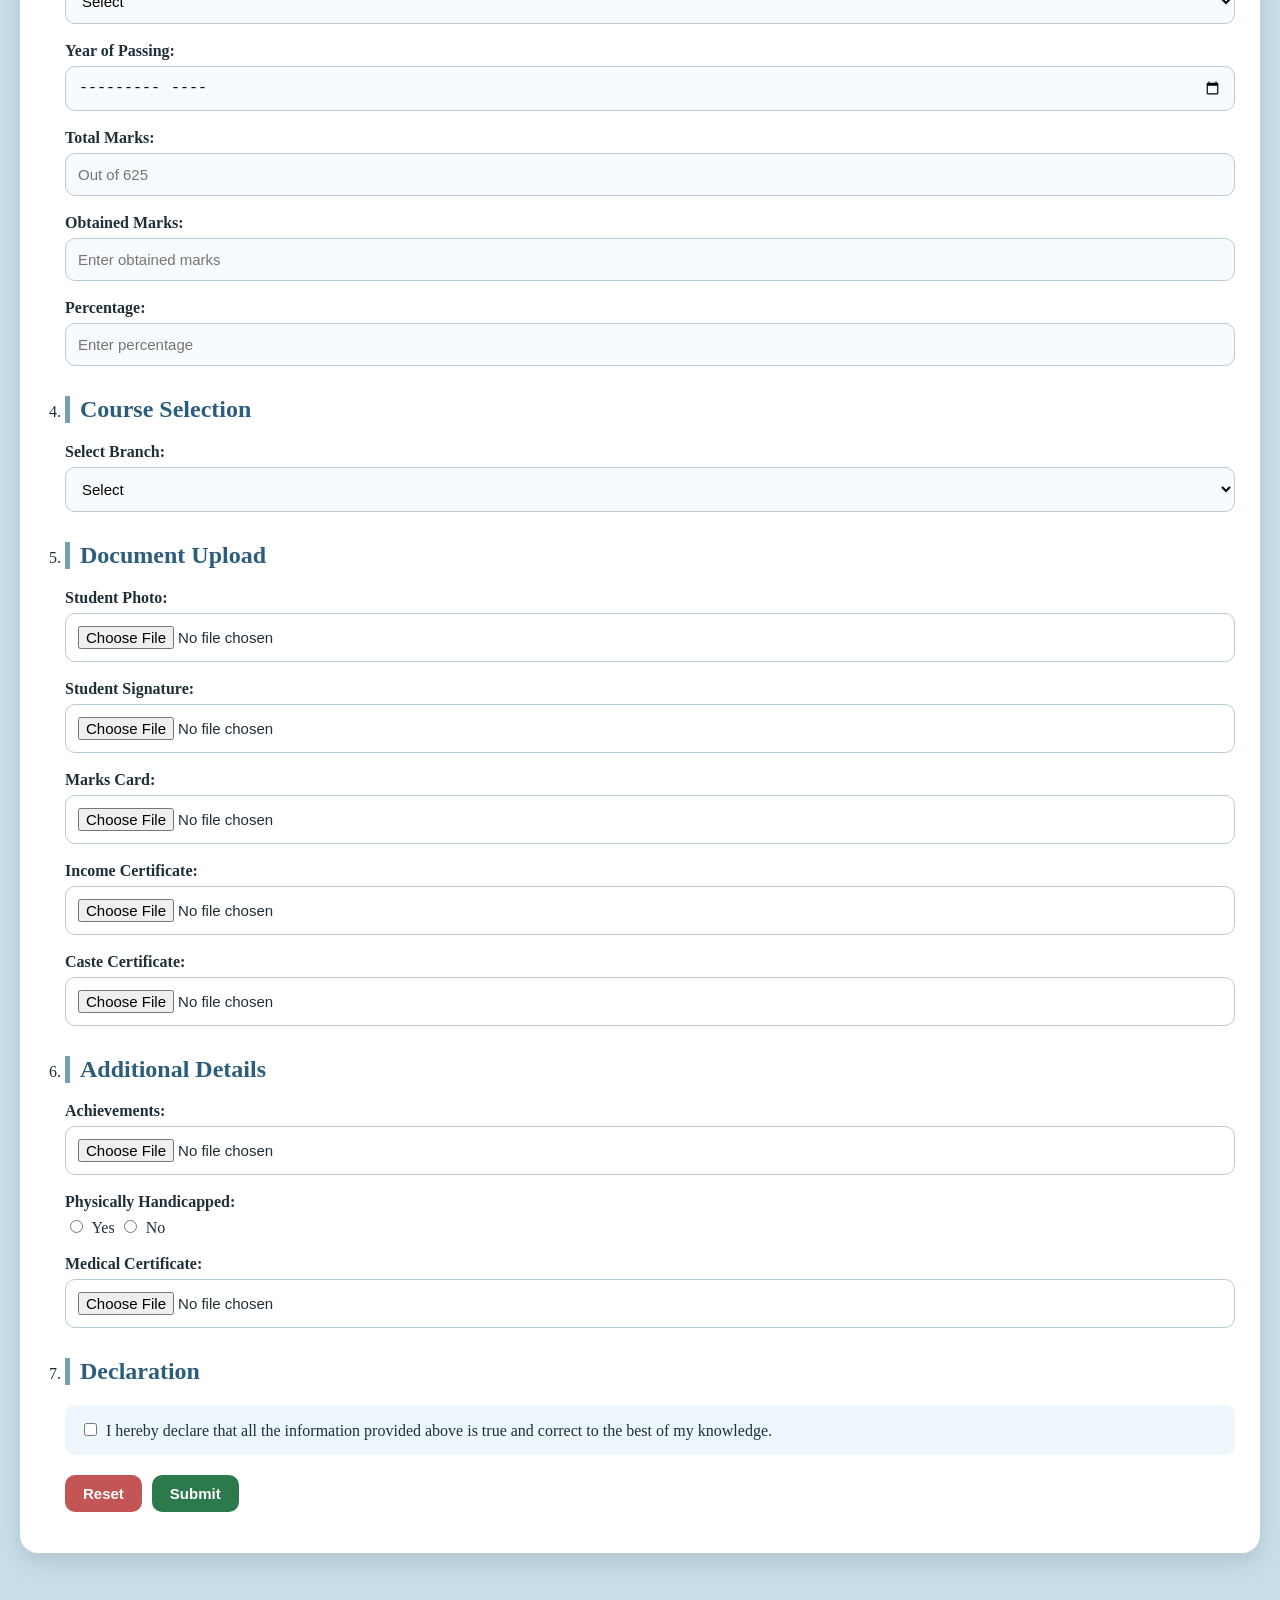
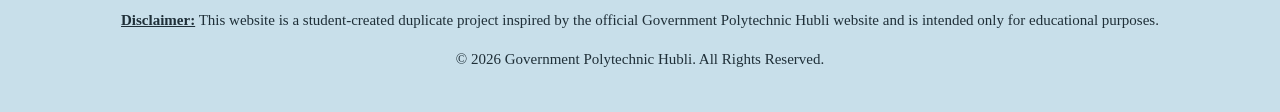
<file: form.html>
<!DOCTYPE html>
<html lang="en">

<head>
  <meta charset="UTF-8">
  <meta name="viewport" content="width=device-width, initial-scale=1">
  <title>Application Form</title>
  <link rel="stylesheet" href="form.css">
</head>

<body>

<!-- HEADER -->

<header>
  <h1>Online Application Form</h1>
</header>

<!-- BACK BUTTON -->

<div class="back-btn">
  <button onclick="history.back()">Back</button>
</div>

<!-- FORM -->

<form action="submit.php" method="POST" enctype="multipart/form-data">

  <ol>

    <!-- PERSONAL DETAILS -->

    <li><h2>Personal Details</h2></li>

    <ul>

      <li>
        <label>Full Name:</label>
        <input type="text" name="username"
        placeholder="Enter your full name"
        pattern="^[a-zA-Z ]+$" required>
      </li>

      <li>
        <label>Father Name:</label>
        <input type="text" name="father"
        placeholder="Enter father name"
        pattern="^[a-zA-Z ]+$" required>
      </li>

      <li>
        <label>Mother Name:</label>
        <input type="text" name="mother"
        placeholder="Enter mother name"
        pattern="^[a-zA-Z ]+$" required>
      </li>

      <li>
        <label>Date of Birth:</label>
        <input type="date" name="dob" required>
      </li>

      <li>
        <label>Gender:</label><br>

        <input type="radio" name="gender"
        value="male" required> Male

        <input type="radio" name="gender"
        value="female"> Female

        <input type="radio" name="gender"
        value="other"> Other
      </li>

      <li>
        <label>Religion:</label>

        <select name="religion" required>

          <option value="">Select</option>

          <option>Hindu</option>

          <option>Muslim</option>

          <option>Christian</option>

          <option>Sikh</option>

          <option>Others</option>

        </select>
      </li>

      <li>
        <label>Category:</label>

        <select name="category" required>

          <option value="">Select</option>

          <option>General</option>

          <option>OBC</option>

          <option>SC</option>

          <option>ST</option>

        </select>
      </li>

      <li>
        <label>Aadhar Number:</label>

        <input type="text" name="aadhar"

        placeholder="12-digit Aadhar Number"

        pattern="^[0-9]{12}$"

        maxlength="12" required>
      </li>

    </ul>

    <!-- CONTACT DETAILS -->

    <li><h2>Contact Details</h2></li>

    <ul>

      <li>
        <label>Phone Number:</label>

        <input type="tel" name="phone"

        placeholder="10-digit mobile number"

        pattern="^[0-9]{10}$"

        required>
      </li>

      <li>
        <label>Email Address:</label>

        <input type="email" name="email"

        placeholder="Enter your email"

        required>
      </li>

      <li>
        <label>Address:</label>

        <textarea name="address"

        rows="4"

        placeholder="Enter your address"

        required></textarea>
      </li>

    </ul>

    <!-- EDUCATION -->

    <li><h2>Educational Qualification</h2></li>

    <ul>

      <li>
        <label>Applying Basis:</label>

        <select name="basis" required>

          <option value="">Select</option>

          <option>SSLC</option>

          <option>PUC</option>

          <option>ITI</option>

        </select>
      </li>

      <li>

        <input type="checkbox"

        name="sslc_passed"

        value="yes">

        I have passed SSLC

      </li>

      <li>
        <label>School Name:</label>

        <input type="text" name="school"

        placeholder="Enter school name"

        required>
      </li>

      <li>
        <label>Board:</label>

        <select name="board" required>

          <option value="">Select</option>

          <option>SSLC</option>

          <option>CBSE</option>

          <option>ICSE</option>

        </select>
      </li>

      <li>
        <label>Year of Passing:</label>

        <input type="month" name="year" required>
      </li>

      <li>
        <label>Total Marks:</label>

        <input type="number" name="total_marks"

        placeholder="Out of 625"

        required>
      </li>

      <li>
        <label>Obtained Marks:</label>

        <input type="number" name="obtained_marks"

        placeholder="Enter obtained marks"

        required>
      </li>

      <li>
        <label>Percentage:</label>

        <input type="number" name="percentage"

        placeholder="Enter percentage"

        min="0"

        max="100"

        step="0.01"

        required>
      </li>

    </ul>

    <!-- COURSE -->

    <li><h2>Course Selection</h2></li>

    <ul>

      <li>

        <label>Select Branch:</label>

        <select name="branch" required>

          <option value="">Select</option>

          <option>Civil Engineering</option>

          <option>Computer Science Engineering</option>

          <option>Electronics & Communication</option>

          <option>Mechanical Engineering</option>

        </select>

      </li>

    </ul>

    <!-- DOCUMENTS -->

    <li><h2>Document Upload</h2></li>

    <ul>

      <li>
        <label>Student Photo:</label>

        <input type="file"

        name="photo"

        accept="image/jpeg, image/png"

        required>
      </li>

      <li>
        <label>Student Signature:</label>

        <input type="file"

        name="signature"

        accept="image/jpeg, image/png"

        required>
      </li>

      <li>
        <label>Marks Card:</label>

        <input type="file"

        name="marks_card"

        required>
      </li>

      <li>
        <label>Income Certificate:</label>

        <input type="file"

        name="income_certificate"

        required>
      </li>

      <li>
        <label>Caste Certificate:</label>

        <input type="file"

        name="caste_certificate"

        required>
      </li>

    </ul>

    <!-- ADDITIONAL -->

    <li><h2>Additional Details</h2></li>

    <ul>

      <li>
        <label>Achievements:</label>

        <input type="file" name="achievement">
      </li>

      <li>

        <label>Physically Handicapped:</label><br>

        <input type="radio" name="ph" value="yes"> Yes

        <input type="radio" name="ph" value="no"> No

      </li>

      <li>
        <label>Medical Certificate:</label>

        <input type="file" name="medical_certificate">
      </li>

    </ul>

    <!-- DECLARATION -->

    <li><h2>Declaration</h2></li>

    <div class="declaration">

      <input type="checkbox"

      name="declare"

      required>

      I hereby declare that all the information provided above is true and correct to the best of my knowledge.

    </div>

    <!-- BUTTONS -->

    <div class="button-group">

      <button type="reset" class="reset-btn">
        Reset
      </button>

      <button type="submit" class="submit-btn">
        Submit
      </button>

    </div>

  </ol>

</form>

<!-- FOOTER -->

<footer>

  <p>
    <b><u>Disclaimer:</u></b>
    This website is a student-created duplicate project inspired by the official Government Polytechnic Hubli website and is intended only for educational purposes.
  </p>

  <p>
    © 2026 Government Polytechnic Hubli. All Rights Reserved.
  </p>

</footer>

</body>
</html>
</file>
<file: about.css>
* {
  box-sizing: border-box;
}

html {
  scroll-behavior: smooth;
}

body {
  background-color: #c8dfea;
  font-family: 'Times New Roman', Times, serif;
  margin: 0;
  animation: fadeBody 1s ease;
}

/* body animation */
@keyframes fadeBody {
  from {
    opacity: 0;
  }

  to {
    opacity: 1;
  }
}

/* header */
header {
  background: #779eb2;
  min-height: 140px;
  border-radius: 12px;
  position: relative;
}

/* left logo */
.govlogo {
  position: absolute;
  left: 15px;
  top: 50%;
  transform: translateY(-50%);
  height: 70px;
  width: auto;
}

/* right logo */
.clglogo {
  position: absolute;
  right: 15px;
  top: 50%;
  transform: translateY(-50%);
  height: 90px;
  width: auto;
}

/* header heading */
header h1 {
  text-align: center;
  margin: 0;
  padding-top: 25px;
  padding-left: 80px;
  padding-right: 80px;
  font-size: clamp(20px, 4vw, 30px);
}

/* header subheading */
header h2 {
  text-align: center;
  margin: 0;
  font-size: clamp(14px, 3vw, 20px);
}

/* page heading */
.heading {
  background: #acc8d7;
  border-radius: 13px;
  margin-top: 10px;

  display: flex;
  justify-content: center;
  align-items: center;

  min-height: 50px;

  position: sticky;
  top: 0;

  z-index: 100;
}

.heading h1 {
  margin: 0;
  color: #2c5d7c;
}

/* button */
button {
  background: #779eb2;
  color: white;
  border-radius: 10px;
  height: 40px;
  width: 80px;
  border: none;
  margin: 15px;
  cursor: pointer;
  transition: 0.3s;
  font-weight: bold;
}

/* button hover */
button:hover {
  background: #5f889c;
  transform: scale(1.05);
}

/* cards */
.intro,
.vision,
.mission,
.highlights,
.message {
  margin: 20px;
  padding: 22px;

  border-radius: 14px;

  background: white;

  box-shadow: 0 8px 20px rgba(0, 0, 0, 0.12);

  transition: 0.3s;

  animation: slideUp 0.8s ease;
}

/* card animation */
@keyframes slideUp {
  from {
    transform: translateY(30px);
    opacity: 0;
  }

  to {
    transform: translateY(0);
    opacity: 1;
  }
}

/* hover effect */
.intro:hover,
.vision:hover,
.mission:hover,
.highlights:hover,
.message:hover {
  transform: translateY(-5px);
}

/* headings */
.intro h2,
.vision h2,
.mission h2,
.highlights h2,
.message h2,
.message h3 {
  color: #2c5d7c;
  margin-top: 0;
}

/* paragraph */
p {
  line-height: 1.8;
  text-align: justify;
}

/* lists */
.mission ul,
.highlights ul {
  list-style: none;
  padding-left: 0;
}

/* list items */
.mission ul li,
.highlights ul li {
  margin-bottom: 12px;
  line-height: 1.7;
  transition: 0.3s;
}

/* custom bullets */
.mission ul li::before,
.highlights ul li::before {
  content: "➤ ";
  color: #779eb2;
  font-weight: bold;
}

/* hover effect */
.mission ul li:hover,
.highlights ul li:hover {
  transform: translateX(5px);
}

/* footer */
footer {
  text-align: center;
  padding: 20px;
  margin-top: 20px;

  background: #acc8d7;

  border-radius: 12px 12px 0 0;

  font-size: 15px;

  line-height: 1.7;
}

/* mobile */
@media (max-width: 768px) {

  header {
    min-height: 115px;
  }

  .govlogo {
    height: 50px;
  }

  .clglogo {
    height: 60px;
  }

  header h1 {
    font-size: 18px;
    padding-left: 60px;
    padding-right: 60px;
  }

  header h2 {
    font-size: 12px;
    padding-left: 50px;
    padding-right: 50px;
  }

  .intro,
  .vision,
  .mission,
  .highlights,
  .message {
    margin: 12px;
    padding: 16px;
  }

  p {
    text-align: left;
  }

  footer {
    font-size: 13px;
    padding: 15px;
  }

}
</file>
<file: activities.css>
body {
  background-color: #c8dfea;
  font-family: 'Times New Roman', Times, serif;
  margin: 0;
}

/* header */
header {
  background: #779eb2;
  min-height: 130px;
  border-radius: 12px;
  position: relative;
}

/* left logo */
.govlogo {
  position: absolute;
  left: 15px;
  top: 50%;
  transform: translateY(-50%);
  height: 80px;
  width: auto;
}

/* right logo */
.clglogo {
  position: absolute;
  right: 15px;
  top: 50%;
  transform: translateY(-50%);
  height: 90px;
  width: auto;
}

/* headings */
header h1 {
  text-align: center;
  margin: 0;
  padding-top: 20px;
  font-size: 28px;
}

header h2 {
  text-align: center;
  margin: 0;
  font-size: 20px;
}

/* page heading */
.heading {
  background: #acc8d7;
  border-radius: 13px;
  margin-top: 10px;

  display: flex;
  justify-content: center;
  align-items: center;
  min-height: 50px;
}

.heading h1 {
  margin: 0;
}

/* back button */
button {
  background: #779eb2;
  border-radius: 10px;
  height: 40px;
  width: 70px;
  border: none;
  margin: 15px;
  cursor: pointer;
  transition: 0.3s;
}

/* button hover */
button:hover {
  background: #5f889c;
  transform: scale(1.05);
}
</file>
<file: administration.css>
* {
  box-sizing: border-box;
}

html {
  scroll-behavior: smooth;
}

body {
  background-color: #c8dfea;
  font-family: 'Times New Roman', Times, serif;
  margin: 0;

  animation: fadeBody 1s ease;
}

/* body animation */
@keyframes fadeBody {

  from {
    opacity: 0;
  }

  to {
    opacity: 1;
  }
}

/* header */
header {
  background: #779eb2;
  min-height: 140px;
  border-radius: 12px;
  position: relative;
}

/* left logo */
.govlogo {
  position: absolute;
  left: 15px;
  top: 50%;
  transform: translateY(-50%);
  height: 70px;
  width: auto;
}

/* right logo */
.clglogo {
  position: absolute;
  right: 15px;
  top: 50%;
  transform: translateY(-50%);
  height: 90px;
  width: auto;
}

/* headings */
header h1 {
  text-align: center;
  margin: 0;
  padding-top: 25px;
  padding-left: 80px;
  padding-right: 80px;

  font-size: clamp(20px, 4vw, 30px);
}

header h2 {
  text-align: center;
  margin: 0;

  font-size: clamp(14px, 3vw, 20px);
}

/* page heading */
.heading {
  background: #acc8d7;

  border-radius: 13px;

  margin-top: 10px;

  display: flex;

  justify-content: center;

  align-items: center;

  min-height: 50px;

  position: sticky;

  top: 0;

  z-index: 100;
}

.heading h1 {
  margin: 0;

  color: #2c5d7c;
}

/* button */
button {
  background: #779eb2;
  color: white;
  border-radius: 10px;

  height: 40px;

  width: 80px;

  border: none;

  margin: 15px;

  cursor: pointer;

  transition: 0.3s;

  font-weight: bold;
}

/* button hover */
button:hover {
  background: #5f889c;

  transform: scale(1.05);
}

/* cards */
.intro,
.adminis,
.principal,
.office,
.committee,
.objective,
.facilities {

  margin: 20px;

  padding: 22px;

  border-radius: 14px;

  background: white;

  box-shadow: 0 8px 20px rgba(0, 0, 0, 0.12);

  transition: 0.3s;

  animation: slideUp 0.8s ease;
}

/* card animation */
@keyframes slideUp {

  from {
    transform: translateY(30px);

    opacity: 0;
  }

  to {
    transform: translateY(0);

    opacity: 1;
  }
}

/* card hover */
.intro:hover,
.adminis:hover,
.principal:hover,
.office:hover,
.committee:hover,
.objective:hover,
.facilities:hover {

  transform: translateY(-5px);
}

/* headings */
.intro h2,
.adminis h2,
.principal h2,
.office h2,
.committee h2,
.objective h2,
.facilities h2 {

  color: #2c5d7c;
  
  margin-top: 0;
}

/* paragraph */
p {
  line-height: 1.8;

  text-align: justify;
}

/* lists */
ul {
  list-style: none;

  padding-left: 0;
}

/* list items */
ul li {
  margin-bottom: 12px;

  line-height: 1.7;

  transition: 0.3s;
}

/* bullets */
ul li::before {
  content: "➤ ";

  color: #779eb2;

  font-weight: bold;
}

/* list hover */
ul li:hover {
  transform: translateX(5px);
}

/* footer */
footer {

  text-align: center;

  padding: 20px;

  margin-top: 20px;

  background: #acc8d7;

  border-radius: 12px 12px 0 0;

  font-size: 15px;

  line-height: 1.7;
}

/* mobile responsive */
@media (max-width: 768px) {

  header {
    min-height: 115px;
  }

  .govlogo {
    height: 50px;
  }

  .clglogo {
    height: 60px;
  }

  header h1 {
    font-size: 18px;

    padding-left: 60px;

    padding-right: 60px;
  }

  header h2 {
    font-size: 12px;

    padding-left: 50px;

    padding-right: 50px;
  }

  .intro,
  .adminis,
  .principal,
  .office,
  .committee,
  .objective,
  .facilities {

    margin: 12px;

    padding: 16px;
  }

  p {
    text-align: left;
  }

  footer {

    font-size: 13px;

    padding: 15px;
  }

}
</file>
<file: admission.css>
* {
  box-sizing: border-box;
}

html {
  scroll-behavior: smooth;
}

body {
  background-color: #c8dfea;
  font-family: 'Times New Roman', Times, serif;
  margin: 0;
  animation: fadeBody 1s ease;
}

/* body animation */
@keyframes fadeBody {
  from {
    opacity: 0;
    transform: translateY(10px);
  }

  to {
    opacity: 1;
    transform: translateY(0);
  }
}

/* HEADER */
header {
  background-color: #779eb2;
  min-height: 140px;
  border-radius: 0 0 15px 15px;
  position: relative;
  box-shadow: 0 4px 12px rgba(0,0,0,0.15);
}

/* left logo */
.govlogo {
  position: absolute;
  left: 15px;
  top: 50%;
  transform: translateY(-50%);
  height: 70px;
  width: auto;
}

/* right logo */
.clglogo {
  position: absolute;
  right: 15px;
  top: 50%;
  transform: translateY(-50%);
  height: 85px;
  width: auto;
}

/* headings */
header h1 {
  text-align: center;
  margin: 0;
  padding-top: 25px;
  padding-left: 90px;
  padding-right: 90px;
  font-size: clamp(20px, 4vw, 30px);
  color: black;
}

header h2 {
  text-align: center;
  margin: 5px 0 0;
  font-size: clamp(13px, 2vw, 20px);
  color: black;
}

/* PAGE HEADING */
.heading {
  background: #acc8d7;
  border-radius: 12px;
  margin: 12px;

  display: flex;
  justify-content: center;
  align-items: center;

  min-height: 55px;

  position: sticky;
  top: 0;
  z-index: 100;

  box-shadow: 0 3px 10px rgba(0,0,0,0.1);
}

.heading h1 {
  margin: 0;
  color: #1e4c66;
}

/* BUTTONS */
button {
  background: #779eb2;
  color: white;
  border-radius: 10px;
  height: 42px;
  width: 80px;
  border: none;
  margin: 15px;
  cursor: pointer;
  transition: 0.3s;
  font-weight: bold;
}

button:hover {
  background: #5f889c;
  transform: scale(1.05);
}

/* APPLY BUTTON */
.apply-btn {
  display: block;
  margin: 25px auto;
  width: 130px;
  height: 45px;
  font-size: 16px;
}

/* ADMISSION CARDS */
.admission {
  background: white;
  color: black;

  padding: 25px;
  margin: 20px;

  border-radius: 16px;

  box-shadow: 0 8px 20px rgba(0,0,0,0.12);

  transition: 0.4s ease;

  animation: cardFade 0.8s ease;
}

@keyframes cardFade {
  from {
    opacity: 0;
    transform: translateY(25px);
  }

  to {
    opacity: 1;
    transform: translateY(0);
  }
}

/* card hover */
.admission:hover {
  transform: translateY(-6px);
  box-shadow: 0 12px 28px rgba(0,0,0,0.18);
}

/* headings */
.admission h2,
.admission h3 {
  color: #2c5d7c;
  margin-top: 0;

  border-left: 5px solid #779eb2;
  padding-left: 10px;
}

/* paragraphs */
.admission p {
  line-height: 1.8;
}

/* LISTS */
.admission ul {
  list-style: none;
  padding-left: 0;
}

.admission ul li {
  margin-bottom: 12px;
  line-height: 1.7;
  transition: 0.3s;
}

/* custom bullets */
.admission ul li::before {
  content: "➤ ";
  color: #779eb2;
  font-weight: bold;
}

/* list hover */
.admission ul li:hover {
  transform: translateX(6px);
  color: #1b4c66;
}

/* TABLE */
table {
  width: 100%;
  border-collapse: collapse;
  margin-top: 20px;

  background: #f8fcff;

  border-radius: 12px;
  overflow: hidden;
}

/* table heading */
table th {
  background: #779eb2;
  color: white;

  padding: 14px;

  font-size: 17px;

  border: 1px solid #5f889c;
}

/* table data */
table td {
  padding: 12px;
  text-align: center;

  border: 1px solid #b7ccd8;

  font-size: 16px;
}

/* alternate rows */
table tr:nth-child(even) {
  background-color: #e5f1f7;
}

/* hover effect */
table tr:hover {
  background-color: #c8dfea;
  transition: 0.3s;
}

/* FOOTER */
footer {
  text-align: center;

  padding: 20px;

  margin-top: 30px;

  background: #acc8d7;

  border-radius: 15px 15px 0 0;

  font-size: 15px;

  line-height: 1.7;

  color: #183848;
}

footer p {
  margin: 8px 0;
}

/* MOBILE RESPONSIVE */
@media (max-width: 768px) {

  header {
    min-height: 115px;
  }

  .govlogo {
    height: 50px;
  }

  .clglogo {
    height: 60px;
  }

  header h1 {
    font-size: 18px;
    padding-left: 60px;
    padding-right: 60px;
  }

  header h2 {
    font-size: 12px;
    padding-left: 50px;
    padding-right: 50px;
  }

  .heading {
    margin: 8px;
  }

  .admission {
    margin: 12px;
    padding: 18px;
  }

  table {
    display: block;
    overflow-x: auto;
    white-space: nowrap;
  }

  table th,
  table td {
    font-size: 14px;
    padding: 10px;
  }

  button {
    width: 70px;
    height: 38px;
  }

  .apply-btn {
    width: 120px;
    height: 42px;
    font-size: 14px;
  }

  footer {
    font-size: 13px;
    padding: 15px;
  }
}
</file>
<file: contact.css>
* {
  box-sizing: border-box;
}

html {
  scroll-behavior: smooth;
}

/* BODY */
body {
  background: linear-gradient(to bottom, #c8dfea, #dff1f8);

  font-family: 'Times New Roman', Times, serif;

  margin: 0;

  overflow-x: hidden;

  animation: bodyFade 1s ease;
}

/* BODY ANIMATION */
@keyframes bodyFade {

  from {
    opacity: 0;
    transform: translateY(10px);
  }

  to {
    opacity: 1;
    transform: translateY(0);
  }
}

/* HEADER */
header {

  background-color: #779eb2;
  min-height: 145px;

  border-radius: 0 0 18px 18px;

  position: relative;

  padding: 10px;

  box-shadow: 0 5px 15px rgba(0,0,0,0.18);
}

/* LEFT LOGO */
.govlogo {

  position: absolute;

  left: 15px;

  top: 50%;

  transform: translateY(-50%);

  height: 70px;
}

/* RIGHT LOGO */
.clglogo {

  position: absolute;

  right: 15px;

  top: 50%;

  transform: translateY(-50%);

  height: 80px;
}

/* HEADER TITLE */
header h1 {

  text-align: center;

  margin: 0;

  padding-top: 28px;

  padding-left: 90px;
  padding-right: 90px;

  font-size: clamp(20px, 4vw, 30px);

  color: #0d2c3e;

  letter-spacing: 1px;
}

/* SUBTITLE */
header h2 {

  text-align: center;

  margin-top: 6px;

  font-size: clamp(13px, 2vw, 20px);

  color: #173f55;
}

/* PAGE HEADING */
.heading {

  background:  #acc8d7;


  border-radius: 14px;

  margin: 12px;

  min-height: 55px;

  display: flex;

  justify-content: center;

  align-items: center;

  position: sticky;

  top: 0;

  z-index: 100;

  box-shadow: 0 4px 12px rgba(0,0,0,0.1);
}

.heading h1 {

  margin: 0;

  color: #184761;
}

/* BUTTON */
button {

  background: linear-gradient(135deg, #779eb2, #5f889c);

  color: white;

  border: none;

  border-radius: 10px;

  width: 90px;

  height: 42px;

  margin: 15px;

  cursor: pointer;

  font-weight: bold;

  transition: 0.3s;
}

button:hover {

  transform: translateY(-3px);

  box-shadow: 0 5px 12px rgba(0,0,0,0.2);
}

button:active {

  transform: scale(0.96);
}

/* CONTACT CARD */
.cd {

  background: rgba(255,255,255,0.75);

  backdrop-filter: blur(10px);

  margin: 20px;

  padding: 25px;

  border-radius: 18px;

  box-shadow: 0 8px 22px rgba(0,0,0,0.12);

  transition: 0.4s;

  animation: cardFade 1s ease;
}

/* CARD ANIMATION */
@keyframes cardFade {

  from {

    opacity: 0;

    transform: translateY(25px);
  }

  to {

    opacity: 1;

    transform: translateY(0);
  }
}

.cd:hover {

  transform: translateY(-6px);

  box-shadow: 0 12px 28px rgba(0,0,0,0.16);
}

/* CARD HEADING */
.cd h2 {

  color: #2c5d7c;

  border-left: 5px solid #779eb2;

  padding-left: 12px;

  margin-top: 0;
}

/* LIST */
.cd ul {

  list-style: none;

  padding-left: 0;
}

.cd ul li {

  margin-bottom: 18px;

  line-height: 1.8;

  font-size: 17px;

  transition: 0.3s;
}

/* CUSTOM BULLETS */
.cd ul li::before {

  content: "➤ ";

  color: #779eb2;

  font-weight: bold;
}

/* LIST HOVER */
.cd ul li:hover {

  transform: translateX(6px);

  color: #17445c;
}

/* LINKS */
.cd a {

  text-decoration: none;

  color: #205673;

  font-weight: bold;
}

.cd a:hover {

  text-decoration: underline;
}

/* CONTACT BUTTONS */
.contact-buttons {

  display: flex;

  gap: 15px;

  flex-wrap: wrap;

  margin-top: 25px;
}

.contact-buttons a {

  background: linear-gradient(135deg, #779eb2, #5f889c);

  color: white;

  text-decoration: none;

  padding: 12px 18px;

  border-radius: 10px;

  transition: 0.3s;

  font-weight: bold;
}

.contact-buttons a:hover {

  transform: translateY(-3px);

  box-shadow: 0 5px 12px rgba(0,0,0,0.2);
}

/* MAP */
.map {

  background: rgba(255,255,255,0.75);

  backdrop-filter: blur(10px);

  margin: 20px;

  padding: 20px;

  border-radius: 18px;

  box-shadow: 0 8px 22px rgba(0,0,0,0.12);

  transition: 0.4s;
}

.map:hover {

  transform: translateY(-5px);
}

.map h2 {

  color: #2c5d7c;

  border-left: 5px solid #779eb2;

  padding-left: 12px;
}

/* MAP FRAME */
.map iframe {

  width: 100%;

  height: 320px;

  border: 0;

  border-radius: 14px;
}

/* FOOTER */
footer {

  background: linear-gradient(135deg, #acc8d7, #bdd8e5);

  text-align: center;

  padding: 22px;

  margin-top: 30px;

  border-radius: 18px 18px 0 0;

  color: #16394b;

  line-height: 1.7;
}

footer p {

  margin: 8px 0;
}

/* MOBILE */
@media (max-width: 768px) {

  header {

    min-height: 115px;
  }

  .govlogo {

    height: 50px;
  }

  .clglogo {

    height: 58px;
  }

  header h1 {

    font-size: 18px;

    padding-left: 60px;
    padding-right: 60px;
  }

  header h2 {

    font-size: 12px;

    padding-left: 50px;
    padding-right: 50px;
  }

  .heading h1 {

    font-size: 24px;
  }

  .cd,
  .map {

    margin: 12px;

    padding: 18px;
  }

  .cd ul li {

    font-size: 15px;
  }

  .contact-buttons {

    flex-direction: column;
  }

  .contact-buttons a {

    text-align: center;
  }

  .map iframe {

    height: 230px;
  }

  footer {

    font-size: 13px;
  }
}
</file>
<file: department.css>
* {
  box-sizing: border-box;
}

html {
  scroll-behavior: smooth;
}

body {
  background-color: #c8dfea;
  font-family: 'Times New Roman', Times, serif;
  margin: 0;
  animation: fadeBody 1s ease;
}

/* page animation */
@keyframes fadeBody {
  from {
    opacity: 0;
    transform: translateY(10px);
  }

  to {
    opacity: 1;
    transform: translateY(0);
  }
}

/* HEADER */
header {
  background-color: #779eb2;
  min-height: 140px;
  border-radius: 0 0 15px 15px;
  position: relative;
  box-shadow: 0 4px 12px rgba(0,0,0,0.15);
}

/* left logo */
.govlogo {
  position: absolute;
  left: 15px;
  top: 50%;
  transform: translateY(-50%);
  height: 70px;
}

/* right logo */
.clglogo {
  position: absolute;
  right: 15px;
  top: 50%;
  transform: translateY(-50%);
  height: 85px;
}

/* header headings */
header h1 {
  text-align: center;
  margin: 0;
  padding-top: 25px;
  padding-left: 90px;
  padding-right: 90px;
  font-size: clamp(20px, 4vw, 30px);
  color: black;
}

header h2 {
  text-align: center;
  margin: 5px 0 0;
  font-size: clamp(13px, 2vw, 20px);
  color: black;
}

/* PAGE HEADING */
.heading {
  background: #acc8d7;
  border-radius: 12px;
  margin: 12px;
  min-height: 55px;

  display: flex;
  justify-content: center;
  align-items: center;

  position: sticky;
  top: 0;
  z-index: 100;

  box-shadow: 0 3px 10px rgba(0,0,0,0.1);
}

.heading h1 {
  margin: 0;
  color: #1e4c66;
}

/* BUTTON */
button {
  background: #779eb2;
  color: white;
  border-radius: 10px;
  height: 42px;
  width: 75px;
  border: none;
  margin: 15px;
  cursor: pointer;
  transition: 0.3s;
  font-weight: bold;
}

button:hover {
  background: #5f889c;
  transform: scale(1.05);
}

/* DEPARTMENT CARDS */
.department {
  background: white;
  margin: 20px;
  padding: 25px;
  border-radius: 16px;

  box-shadow: 0 8px 20px rgba(0,0,0,0.12);

  transition: 0.4s ease;

  animation: cardFade 0.8s ease;
}

@keyframes cardFade {
  from {
    opacity: 0;
    transform: translateY(25px);
  }

  to {
    opacity: 1;
    transform: translateY(0);
  }
}

/* hover effect */
.department:hover {
  transform: translateY(-6px);
  box-shadow: 0 12px 28px rgba(0,0,0,0.18);
}

/* headings */
.department h2 {
  color: #2c5d7c;
  margin-top: 0;
  border-left: 5px solid #779eb2;
  padding-left: 10px;
}

.department h3 {
  color: #1f5875;
  margin-top: 20px;
}

/* LISTS */
.department ul {
  list-style: none;
  padding-left: 0;
}

.department ul li {
  margin-bottom: 12px;
  line-height: 1.7;
  transition: 0.3s;
}

/* custom bullets */
.department ul li::before {
  content: "➤ ";
  color: #779eb2;
  font-weight: bold;
}

/* hover */
.department ul li:hover {
  transform: translateX(6px);
  color: #1b4c66;
}

/* paragraph */
p {
  line-height: 1.7;
}

/* FOOTER */
footer {
  text-align: center;
  padding: 20px;
  margin-top: 30px;

  background: #acc8d7;

  border-radius: 15px 15px 0 0;

  font-size: 15px;
  line-height: 1.7;

  color: #183848;
}

footer p {
  margin: 8px 0;
}

/* MOBILE RESPONSIVE */
@media (max-width: 768px) {

  header {
    min-height: 115px;
  }

  .govlogo {
    height: 50px;
  }

  .clglogo {
    height: 60px;
  }

  header h1 {
    font-size: 18px;
    padding-left: 60px;
    padding-right: 60px;
  }

  header h2 {
    font-size: 12px;
    padding-left: 50px;
    padding-right: 50px;
  }

  .department {
    margin: 12px;
    padding: 18px;
  }

  .heading {
    margin: 8px;
  }

  button {
    width: 70px;
    height: 38px;
  }

  footer {
    font-size: 13px;
    padding: 15px;
  }
}
</file>
<file: form.css>
*{
  box-sizing: border-box;
}

html{
  scroll-behavior: smooth;
}

body{
  background: #c8dfea;
  font-family: 'Times New Roman', Times, serif;
  margin: 0;
  color: #1f2f38;
}

/* HEADER */

header{
  background: linear-gradient(135deg,#779eb2,#5f889c);

  min-height: 80px;

  display: flex;
  justify-content: center;
  align-items: center;

  border-radius: 0 0 15px 15px;

  box-shadow: 0 5px 15px rgba(0,0,0,0.15);
}

header h1{
  color: black;
  margin: 0;

  padding: 15px;

  text-align: center;

  font-size: clamp(24px,4vw,36px);
}

/* BACK BUTTON */

.back-btn{
  margin: 15px;
}

button{
  background: #779eb2;

  color: white;

  border: none;

  border-radius: 10px;

  padding: 10px 18px;

  font-size: 15px;

  font-weight: bold;

  cursor: pointer;

  transition: 0.3s;
}

button:hover{
  background: #5f889c;

  transform: translateY(-3px);

  box-shadow: 0 6px 15px rgba(0,0,0,0.15);
}

/* FORM */

form{
  background: white;

  margin: 20px;

  padding: 25px;

  border-radius: 18px;

  box-shadow: 0 10px 25px rgba(0,0,0,0.12);

  animation: fadeIn 1s ease;
}

ol{
  padding-left: 20px;
}

/* HEADINGS */

form h2{
  color: #2c5d7c;

  border-left: 5px solid #779eb2;

  padding-left: 10px;

  margin-top: 30px;
}

/* LISTS */

ul{
  list-style: none;

  padding-left: 0;
}

li{
  margin-bottom: 18px;
}

/* LABELS */

label{
  font-weight: bold;

  display: inline-block;

  margin-bottom: 6px;
}

/* INPUTS */

input,
select,
textarea{
  width: 100%;

  padding: 12px;

  border-radius: 10px;

  border: 1px solid #b8cbd6;

  background: #f7fbfd;

  font-size: 15px;

  transition: 0.3s;
}

/* FOCUS */

input:focus,
select:focus,
textarea:focus{
  outline: none;

  border-color: #5f889c;

  background: white;

  box-shadow: 0 0 8px rgba(95,136,156,0.4);
}

/* TEXTAREA */

textarea{
  resize: vertical;
}

/* RADIO + CHECKBOX */

input[type="radio"],
input[type="checkbox"]{
  width: auto;

  margin-right: 5px;
}

/* FILE INPUT */

input[type="file"]{
  background: white;
}

/* DECLARATION */

.declaration{
  background: #eef7fb;

  padding: 15px;

  border-radius: 10px;

  margin-top: 15px;
}

/* BUTTON GROUP */

.button-group{
  display: flex;

  gap: 10px;

  flex-wrap: wrap;

  margin-top: 20px;
}

/* RESET BUTTON */

.reset-btn{
  background: #c45555;
}

.reset-btn:hover{
  background: #a33f3f;
}

/* SUBMIT BUTTON */

.submit-btn{
  background: #2c7a4b;
}

.submit-btn:hover{
  background: #24663f;
}

/* FOOTER */

footer{
  text-align: center;

  padding: 20px;

  line-height: 1.6;

  font-size: 15px;
}

/* ANIMATION */

@keyframes fadeIn{

  from{
    opacity: 0;
    transform: translateY(20px);
  }

  to{
    opacity: 1;
    transform: translateY(0);
  }
}

/* MOBILE RESPONSIVE */

@media (max-width:768px){

  header{
    min-height: 70px;
  }

  header h1{
    font-size: 22px;
  }

  form{
    margin: 12px;

    padding: 18px;
  }

  form h2{
    font-size: 22px;
  }

  input,
  select,
  textarea{
    font-size: 14px;

    padding: 10px;
  }

  button{
    width: 100%;
  }

  .button-group{
    flex-direction: column;
  }
}
</file>
